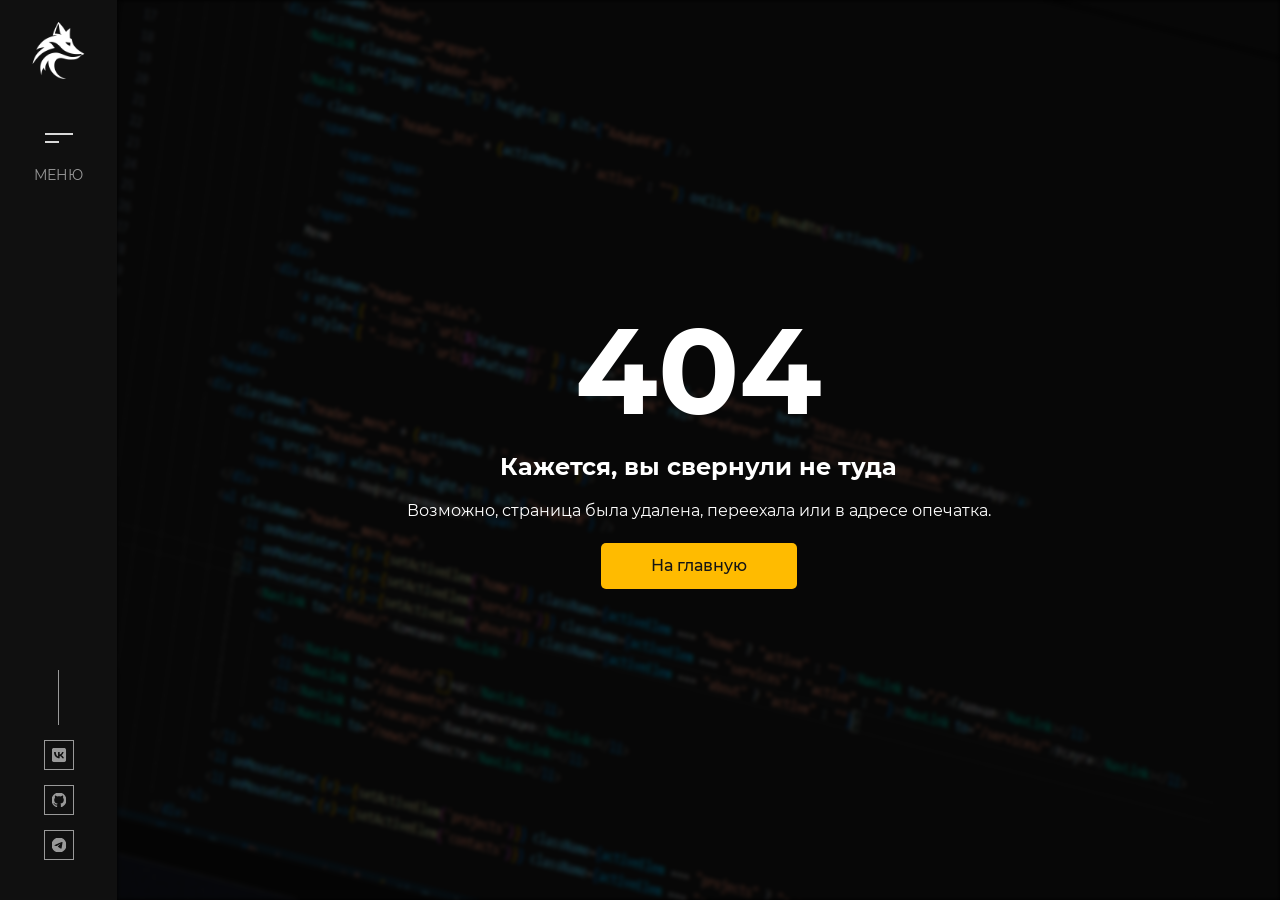
<file: index.html>
<!doctype html><html lang="ru"><head><meta charset="utf-8"/><link rel="icon" href="/favicon.ico"/><meta name="description" content="Web site created using create-react-app"/><title>Vladislav N. - Web developer</title><script defer="defer" src="/static/js/main.bc0b3a6b.js"></script><link href="/static/css/main.cd910637.css" rel="stylesheet"></head><body><noscript>You need to enable JavaScript to run this app.</noscript><div id="root"></div></body></html>
</file>
<file: static/css/main.cd910637.css>
@font-face{font-family:Montserrat;font-style:normal;font-weight:300;src:url(/static/media/Montserrat-Light.d66eb8ddfd61f1ea2f5d.eot);src:local("Montserrat Light"),local("Montserrat-Light"),url(/static/media/Montserrat-Light.d66eb8ddfd61f1ea2f5d.eot?#iefix) format("embedded-opentype"),url(/static/media/Montserrat-Light.be142e6c3747b7b87e60.woff) format("woff"),url(/static/media/Montserrat-Light.c3468d41e1e1edd98ca0.ttf) format("truetype")}@font-face{font-family:Montserrat;font-style:italic;font-weight:500;src:url(/static/media/Montserrat-MediumItalic.add94c6772e9e7af3cb0.eot);src:local("Montserrat Medium Italic"),local("Montserrat-MediumItalic"),url(/static/media/Montserrat-MediumItalic.add94c6772e9e7af3cb0.eot?#iefix) format("embedded-opentype"),url(/static/media/Montserrat-MediumItalic.b3fe2d7f2e9b2a922216.woff) format("woff"),url(/static/media/Montserrat-MediumItalic.509706ef7fbbb3d2b183.ttf) format("truetype")}@font-face{font-family:Montserrat;font-style:normal;font-weight:100;src:url(/static/media/Montserrat-Thin.8067c90c2a63c2ea3f41.eot);src:local("Montserrat Thin"),local("Montserrat-Thin"),url(/static/media/Montserrat-Thin.8067c90c2a63c2ea3f41.eot?#iefix) format("embedded-opentype"),url(/static/media/Montserrat-Thin.446ea183ab98a6fd08d6.woff) format("woff"),url(/static/media/Montserrat-Thin.555f03e263bcbecefef3.ttf) format("truetype")}@font-face{font-family:Montserrat;font-style:italic;font-weight:200;src:url(/static/media/Montserrat-ExtraLightItalic.cfa355eebcedc9925b01.eot);src:local("Montserrat ExtraLight Italic"),local("Montserrat-ExtraLightItalic"),url(/static/media/Montserrat-ExtraLightItalic.cfa355eebcedc9925b01.eot?#iefix) format("embedded-opentype"),url(/static/media/Montserrat-ExtraLightItalic.0ddbc4295139ac47771b.woff) format("woff"),url(/static/media/Montserrat-ExtraLightItalic.5272ddc99cd8d930aaad.ttf) format("truetype")}@font-face{font-family:Montserrat;font-style:italic;font-weight:700;src:url(/static/media/Montserrat-BoldItalic.075cad890360fd095697.eot);src:local("Montserrat Bold Italic"),local("Montserrat-BoldItalic"),url(/static/media/Montserrat-BoldItalic.075cad890360fd095697.eot?#iefix) format("embedded-opentype"),url(/static/media/Montserrat-BoldItalic.e69710e73897b29b794b.woff) format("woff"),url(/static/media/Montserrat-BoldItalic.74b6e0836cd2c063288b.ttf) format("truetype")}@font-face{font-family:Montserrat;font-style:normal;font-weight:600;src:url(/static/media/Montserrat-SemiBold.262fb106797e141d7adf.eot);src:local("Montserrat SemiBold"),local("Montserrat-SemiBold"),url(/static/media/Montserrat-SemiBold.262fb106797e141d7adf.eot?#iefix) format("embedded-opentype"),url(/static/media/Montserrat-SemiBold.197213592de7a2a62e06.woff) format("woff"),url(/static/media/Montserrat-SemiBold.8771894959de6e640354.ttf) format("truetype")}@font-face{font-family:Montserrat;font-style:normal;font-weight:200;src:url(/static/media/Montserrat-ExtraLight.da136e945bbd3e956cd5.eot);src:local("Montserrat ExtraLight"),local("Montserrat-ExtraLight"),url(/static/media/Montserrat-ExtraLight.da136e945bbd3e956cd5.eot?#iefix) format("embedded-opentype"),url(/static/media/Montserrat-ExtraLight.b6e37b33963b08c1df34.woff) format("woff"),url(/static/media/Montserrat-ExtraLight.ddc3ab520b8d90d001a7.ttf) format("truetype")}@font-face{font-family:Montserrat;font-style:italic;font-weight:800;src:url(/static/media/Montserrat-ExtraBoldItalic.b3b3dee5cc72079275ef.eot);src:local("Montserrat ExtraBold Italic"),local("Montserrat-ExtraBoldItalic"),url(/static/media/Montserrat-ExtraBoldItalic.b3b3dee5cc72079275ef.eot?#iefix) format("embedded-opentype"),url(/static/media/Montserrat-ExtraBoldItalic.49ebad33137487f44e60.woff) format("woff"),url(/static/media/Montserrat-ExtraBoldItalic.d19b715d9d17c207ebba.ttf) format("truetype")}@font-face{font-family:Montserrat;font-style:italic;font-weight:400;src:url(/static/media/Montserrat-Italic.66049cd49439811e4a82.eot);src:local("Montserrat Italic"),local("Montserrat-Italic"),url(/static/media/Montserrat-Italic.66049cd49439811e4a82.eot?#iefix) format("embedded-opentype"),url(/static/media/Montserrat-Italic.9d8693d311414ef85708.woff) format("woff"),url(/static/media/Montserrat-Italic.ec9cfd75203f4203b336.ttf) format("truetype")}@font-face{font-family:Montserrat;font-style:normal;font-weight:700;src:url(/static/media/Montserrat-Bold.4b33f3d37c06db49a761.eot);src:local("Montserrat Bold"),local("Montserrat-Bold"),url(/static/media/Montserrat-Bold.4b33f3d37c06db49a761.eot?#iefix) format("embedded-opentype"),url(/static/media/Montserrat-Bold.180ba33d8de7dcfe80a0.woff) format("woff"),url(/static/media/Montserrat-Bold.5885feb264991825e67f.ttf) format("truetype")}@font-face{font-family:Montserrat;font-style:italic;font-weight:300;src:url(/static/media/Montserrat-LightItalic.0e5a40c025a62152cad7.eot);src:local("Montserrat Light Italic"),local("Montserrat-LightItalic"),url(/static/media/Montserrat-LightItalic.0e5a40c025a62152cad7.eot?#iefix) format("embedded-opentype"),url(/static/media/Montserrat-LightItalic.7c9151ed5ecb0a706504.woff) format("woff"),url(/static/media/Montserrat-LightItalic.bd32320e6c569e218521.ttf) format("truetype")}@font-face{font-family:Montserrat;font-style:italic;font-weight:900;src:url(/static/media/Montserrat-BlackItalic.e885010b57eaa0bc6e3e.eot);src:local("Montserrat Black Italic"),local("Montserrat-BlackItalic"),url(/static/media/Montserrat-BlackItalic.e885010b57eaa0bc6e3e.eot?#iefix) format("embedded-opentype"),url(/static/media/Montserrat-BlackItalic.3ff31f431bbc9ea19ddd.woff) format("woff"),url(/static/media/Montserrat-BlackItalic.723da89da4f4081f6607.ttf) format("truetype")}@font-face{font-family:Montserrat;font-style:italic;font-weight:600;src:url(/static/media/Montserrat-SemiBoldItalic.81bf66e6ddbf513e9aef.eot);src:local("Montserrat SemiBold Italic"),local("Montserrat-SemiBoldItalic"),url(/static/media/Montserrat-SemiBoldItalic.81bf66e6ddbf513e9aef.eot?#iefix) format("embedded-opentype"),url(/static/media/Montserrat-SemiBoldItalic.922192555c9d41db1550.woff) format("woff"),url(/static/media/Montserrat-SemiBoldItalic.9ee866093c70d4948b3e.ttf) format("truetype")}@font-face{font-family:Montserrat;font-style:normal;font-weight:400;src:url(/static/media/Montserrat-Regular.3220cdd4dbb981ac0882.eot);src:local("Montserrat Regular"),local("Montserrat-Regular"),url(/static/media/Montserrat-Regular.3220cdd4dbb981ac0882.eot?#iefix) format("embedded-opentype"),url(/static/media/Montserrat-Regular.3db65dc4b858f0fed4fb.woff) format("woff"),url(/static/media/Montserrat-Regular.317b418ed317e258b173.ttf) format("truetype")}@font-face{font-family:Montserrat;font-style:normal;font-weight:500;src:url(/static/media/Montserrat-Medium.418e43db3ef66b97a7ef.eot);src:local("Montserrat Medium"),local("Montserrat-Medium"),url(/static/media/Montserrat-Medium.418e43db3ef66b97a7ef.eot?#iefix) format("embedded-opentype"),url(/static/media/Montserrat-Medium.d42dad28f6470e5162c2.woff) format("woff"),url(/static/media/Montserrat-Medium.693c527aec0de211945e.ttf) format("truetype")}@font-face{font-family:Montserrat;font-style:normal;font-weight:800;src:url(/static/media/Montserrat-ExtraBold.3e1f7a552b24cf969fd4.eot);src:local("Montserrat ExtraBold"),local("Montserrat-ExtraBold"),url(/static/media/Montserrat-ExtraBold.3e1f7a552b24cf969fd4.eot?#iefix) format("embedded-opentype"),url(/static/media/Montserrat-ExtraBold.75ee4192581c503f2484.woff) format("woff"),url(/static/media/Montserrat-ExtraBold.0697040c56e0a596472b.ttf) format("truetype")}@font-face{font-family:Montserrat;font-style:normal;font-weight:900;src:url(/static/media/Montserrat-Black.fe4a1ef2fcacdca962fd.eot);src:local("Montserrat Black"),local("Montserrat-Black"),url(/static/media/Montserrat-Black.fe4a1ef2fcacdca962fd.eot?#iefix) format("embedded-opentype"),url(/static/media/Montserrat-Black.a99d8db918ca0d83907a.woff) format("woff"),url(/static/media/Montserrat-Black.e410a532c50946e1c252.ttf) format("truetype")}@font-face{font-family:Montserrat;font-style:italic;font-weight:100;src:url(/static/media/Montserrat-ThinItalic.372c7bef5be5302aaa43.eot);src:local("Montserrat Thin Italic"),local("Montserrat-ThinItalic"),url(/static/media/Montserrat-ThinItalic.372c7bef5be5302aaa43.eot?#iefix) format("embedded-opentype"),url(/static/media/Montserrat-ThinItalic.f7ab478188a4fca8698c.woff) format("woff"),url(/static/media/Montserrat-ThinItalic.f4e2c987b6ee08d9842d.ttf) format("truetype")}*{box-sizing:border-box;font-family:Montserrat,Arial,sans-serif;font-size:16px;margin:0;outline:none;padding:0;scrollbar-color:#fb0 #101010;scrollbar-color:var(--color-accent) #101010;scrollbar-width:thin}:root{--color-accent:#fb0;--color-accent-rgb:255,187,0;--color-grey:#363636}body{background:#000}#root{display:grid;grid-template-columns:auto 1fr;height:100vh;overflow:hidden;position:relative}@media(max-width:991px){#root{grid-template-columns:1fr;grid-template-rows:auto 1fr}}main{height:100%;overflow:auto;position:relative;z-index:1}.action__btn{background:#fb0;background:var(--color-accent);border-radius:5px;color:#151515;display:block;font-size:16px;font-weight:500;line-height:1em;padding:15px 50px;text-align:center;text-decoration:none;transition:.3s ease-out;width:fit-content}.action__btn:hover{background:#151515;color:#fb0;color:var(--color-accent)}section{margin:100px 0;overflow:hidden}@media(max-width:1199px){section{margin:50px 0}}section.section--white{background:#efefef;border-radius:15px;margin:0 auto;max-width:calc(100% - 48px);padding:100px 0;position:relative}@media(max-width:1199px){section.section--white{padding:50px 0}}section.section--white:has(+.section--white){border-bottom-left-radius:0;border-bottom-right-radius:0}section.section--white+.section--white{border-top-left-radius:0;border-top-right-radius:0;padding-top:0}.container{margin:0 auto;max-width:1440px;width:calc(100% - 96px)}@media(max-width:767px){.container{width:calc(100% - 48px)}}.pagination{align-items:center;display:flex;gap:10px;justify-content:flex-start}.pagination a{aspect-ratio:1/1;background:#121212;border-radius:50%;color:#fff;display:block;font-size:16px;line-height:40px;text-align:center;text-decoration:none;transition:.3s ease;width:40px}.pagination a.active,.pagination a:hover{background:#fb0;background:var(--color-accent);color:#151515}.section--desc li,.section--desc p{font-size:18px;line-height:1.5}.section--desc ul{padding-left:20px}.header{background:#101010;width:117px;z-index:1}@media(max-width:991px){.header{width:100%}}.header__wrapper{align-items:center;box-sizing:border-box;display:flex;flex-direction:column;gap:50px;height:100%;padding:22px 30px 40px}@media(max-width:991px){.header__wrapper{display:grid;flex-direction:row;grid-template-columns:1fr auto 1fr;justify-content:space-between;padding:10px 20px}.header__wrapper:before{content:""}}.header__logo{aspect-ratio:1/1;display:block;width:57px}.header__logo img{object-fit:contain}.header__btn{align-items:center;color:#999;cursor:pointer;display:flex;flex-direction:column;font-size:14px;gap:15px;text-transform:uppercase}@media(max-width:991px){.header__btn{margin-left:auto}}.header__btn>span{display:flex;flex-direction:column;gap:6px;transition:.3s ease;width:28px}.header__btn>span span{background:#d9d9d9;display:block;height:2px;transition:.3s ease;width:100%}.header__btn>span span:nth-child(2){width:50%}.header__btn>span span:nth-child(3){width:0}.header__btn:hover{color:#fff}.header__btn:hover>span span:nth-child(2),.header__btn:hover>span span:nth-child(3){width:100%}.header__btn.active{color:#fff}.header__btn.active>span{transform:rotate(90deg)}.header__btn.active>span span{width:100%}.header__btn.active>span span:first-child{transform:translateY(8px) rotate(45deg)}.header__btn.active>span span:nth-child(2){opacity:0}.header__btn.active>span span:nth-child(3){transform:translateY(-8px) rotate(-45deg)}.header__socials{align-items:center;display:flex;flex-direction:column;gap:15px;margin-top:auto}@media(max-width:991px){.header__socials{display:none}}.header__socials:before{background:#999;content:"";height:55px;width:1px}.header__socials a{aspect-ratio:1/1;border:1px solid #999;box-sizing:border-box;display:block;font-size:0;position:relative;transition:.3s ease;width:30px}.header__socials a:after{aspect-ratio:1/1;background:#999;content:"";display:block;left:50%;-webkit-mask:var(--icon) no-repeat center center/contain;mask:var(--icon) no-repeat center center/contain;position:absolute;top:50%;transform:translate(-50%,-50%);transition:inherit;width:15px}.header__socials a:hover{border-color:#fff}.header__socials a:hover:after{background:#fff}.header__overlay{background:#0000;bottom:0;left:117px;overflow:hidden;pointer-events:none;position:absolute;right:0;top:0;transition:background .3s ease;z-index:999}@media(max-width:991px){.header__overlay{left:0;top:81px}}.header__overlay.active{-webkit-backdrop-filter:blur(3px);backdrop-filter:blur(3px);background:#000000bf;pointer-events:auto}.header__overlay.active .header__menu{transform:translateX(0)}.header__menu{align-items:flex-start;background:#1a1a1a;bottom:0;box-sizing:border-box;flex-direction:column;gap:40px;left:0;padding:75px 40px 40px;position:absolute;top:0;transform:translateX(-100%);width:385px}.header__menu,.header__menu a{display:flex;transition:.3s ease}.header__menu a{align-items:center;color:#fff;font-size:24px;position:relative;text-decoration:none;text-transform:uppercase}.header__menu a:before{background:var(--color-accent);content:"";height:2px;margin-right:10px;transition:inherit;width:0}.header__menu a.active{color:var(--color-accent)}.header__menu a.active:before{content:"";width:40px}.loader{background:#1a1a1a;bottom:0;display:block;height:100%;left:117px;opacity:0;pointer-events:none;position:absolute;right:0;top:0;transition:.3s ease;z-index:999}@media(max-width:991px){.loader{left:0;top:81px}}.loader.show{opacity:1}.loader:after{animation:loaderAnim .4s linear infinite;aspect-ratio:1/1;background:var(--color-accent);content:"";display:block;left:50%;-webkit-mask:url(/static/media/loader.53854037add166b94f5c.png) no-repeat center center/contain;mask:url(/static/media/loader.53854037add166b94f5c.png) no-repeat center center/contain;position:absolute;top:50%;transform:translate(-50%,-50%);width:50px}@keyframes loaderAnim{0%{transform:translate(-50%,-50%) rotate(0deg);@media(max-width:991px){.loader:after{transform:translate(-50%,-50%) translateY(-30px) rotate(0deg)}}}to{transform:translate(-50%,-50%) rotate(1turn);@media(max-width:991px){.loader:after{transform:translate(-50%,-50%) translateY(-30px) rotate(1turn)}}}}.section__top{align-items:center;display:flex;gap:24px;justify-content:space-between;margin-bottom:24px;position:relative}.section__top:before{background:#000;content:"";height:100%;left:0;-webkit-mask:url(/static/media/sectionTop__dots.2fbbee022c3a8d8a8226.svg) no-repeat center left/200px auto;mask:url(/static/media/sectionTop__dots.2fbbee022c3a8d8a8226.svg) no-repeat center left/200px auto;position:absolute;top:0;width:200px}.section__top_title{padding:24px 0 24px 30px;position:relative;z-index:1}.section__top_title p{color:var(--color-grey);font-size:24px}@media(max-width:1199px){.section__top_title p{font-size:18px}}.section__top_title h2{color:var(--color-grey);font-size:36px;font-weight:700}@media(max-width:1199px){.section__top_title h2{font-size:24px}}.section__top .action__btn{position:relative;z-index:1}@media(max-width:767px){.section__top .action__btn{display:none}}section:not(.section--white) .section__top:before{background:#fff}section:not(.section--white) .section__top_title h2,section:not(.section--white) .section__top_title p{color:#fff}:root{--swiper-theme-color:#007aff}:host{display:block;margin-left:auto;margin-right:auto;position:relative;z-index:1}.swiper{display:block;list-style:none;margin-left:auto;margin-right:auto;overflow:hidden;padding:0;position:relative;z-index:1}.swiper-vertical>.swiper-wrapper{flex-direction:column}.swiper-wrapper{box-sizing:initial;display:flex;height:100%;position:relative;transition-property:transform;transition-timing-function:ease;transition-timing-function:var(--swiper-wrapper-transition-timing-function,initial);width:100%;z-index:1}.swiper-android .swiper-slide,.swiper-ios .swiper-slide,.swiper-wrapper{transform:translateZ(0)}.swiper-horizontal{touch-action:pan-y}.swiper-vertical{touch-action:pan-x}.swiper-slide{display:block;flex-shrink:0;height:100%;position:relative;transition-property:transform;width:100%}.swiper-slide-invisible-blank{visibility:hidden}.swiper-autoheight,.swiper-autoheight .swiper-slide{height:auto}.swiper-autoheight .swiper-wrapper{align-items:flex-start;transition-property:transform,height}.swiper-backface-hidden .swiper-slide{backface-visibility:hidden;transform:translateZ(0)}.swiper-3d.swiper-css-mode .swiper-wrapper{perspective:1200px}.swiper-3d .swiper-wrapper{transform-style:preserve-3d}.swiper-3d{perspective:1200px;.swiper-cube-shadow,.swiper-slide{transform-style:preserve-3d}}.swiper-css-mode{>.swiper-wrapper{-ms-overflow-style:none;overflow:auto;scrollbar-width:none;&::-webkit-scrollbar{display:none}}>.swiper-wrapper>.swiper-slide{scroll-snap-align:start start}&.swiper-horizontal{>.swiper-wrapper{scroll-snap-type:x mandatory}>.swiper-wrapper>.swiper-slide:first-child{margin-inline-start:var(--swiper-slides-offset-before);scroll-margin-inline-start:var(--swiper-slides-offset-before)}>.swiper-wrapper>.swiper-slide:last-child{margin-inline-end:var(--swiper-slides-offset-after)}}&.swiper-vertical{>.swiper-wrapper{scroll-snap-type:y mandatory}>.swiper-wrapper>.swiper-slide:first-child{margin-block-start:var(--swiper-slides-offset-before);scroll-margin-block-start:var(--swiper-slides-offset-before)}>.swiper-wrapper>.swiper-slide:last-child{margin-block-end:var(--swiper-slides-offset-after)}}&.swiper-free-mode{>.swiper-wrapper{scroll-snap-type:none}>.swiper-wrapper>.swiper-slide{scroll-snap-align:none}}&.swiper-centered{>.swiper-wrapper:before{content:"";flex-shrink:0;order:9999}>.swiper-wrapper>.swiper-slide{scroll-snap-align:center center;scroll-snap-stop:always}}&.swiper-centered.swiper-horizontal{>.swiper-wrapper>.swiper-slide:first-child{margin-inline-start:var(--swiper-centered-offset-before)}>.swiper-wrapper:before{height:100%;min-height:1px;width:var(--swiper-centered-offset-after)}}&.swiper-centered.swiper-vertical{>.swiper-wrapper>.swiper-slide:first-child{margin-block-start:var(--swiper-centered-offset-before)}>.swiper-wrapper:before{height:var(--swiper-centered-offset-after);min-width:1px;width:100%}}}.swiper-3d{.swiper-slide-shadow,.swiper-slide-shadow-bottom,.swiper-slide-shadow-left,.swiper-slide-shadow-right,.swiper-slide-shadow-top{height:100%;left:0;pointer-events:none;position:absolute;top:0;width:100%;z-index:10}.swiper-slide-shadow{background:#00000026}.swiper-slide-shadow-left{background-image:linear-gradient(270deg,#00000080,#0000)}.swiper-slide-shadow-right{background-image:linear-gradient(90deg,#00000080,#0000)}.swiper-slide-shadow-top{background-image:linear-gradient(0deg,#00000080,#0000)}.swiper-slide-shadow-bottom{background-image:linear-gradient(180deg,#00000080,#0000)}}.swiper-lazy-preloader{border:4px solid #007aff;border:4px solid var(--swiper-preloader-color,var(--swiper-theme-color));border-radius:50%;border-top:4px solid #0000;box-sizing:border-box;height:42px;left:50%;margin-left:-21px;margin-top:-21px;position:absolute;top:50%;transform-origin:50%;width:42px;z-index:10}.swiper-watch-progress .swiper-slide-visible,.swiper:not(.swiper-watch-progress){.swiper-lazy-preloader{animation:swiper-preloader-spin 1s linear infinite}}.swiper-lazy-preloader-white{--swiper-preloader-color:#fff}.swiper-lazy-preloader-black{--swiper-preloader-color:#000}@keyframes swiper-preloader-spin{0%{transform:rotate(0deg)}to{transform:rotate(1turn)}}:root{--swiper-navigation-size:44px}.swiper-button-next,.swiper-button-prev{align-items:center;color:var(--swiper-theme-color);color:var(--swiper-navigation-color,var(--swiper-theme-color));cursor:pointer;display:flex;height:44px;height:var(--swiper-navigation-size);justify-content:center;position:absolute;width:44px;width:var(--swiper-navigation-size);z-index:10;&.swiper-button-disabled{cursor:auto;opacity:.35;pointer-events:none}&.swiper-button-hidden{cursor:auto;opacity:0;pointer-events:none}.swiper-navigation-disabled &{display:none!important}::slotted(svg),svg{fill:currentColor;height:100%;object-fit:contain;pointer-events:none;transform-origin:center;width:100%}}.swiper-button-lock{display:none}.swiper-button-next,.swiper-button-prev{margin-top:-22px;margin-top:calc(0px - var(--swiper-navigation-size)/2);top:50%;top:var(--swiper-navigation-top-offset,50%)}.swiper-button-prev{left:4px;left:var(--swiper-navigation-sides-offset,4px);right:auto;.swiper-navigation-icon,::slotted(.swiper-navigation-icon){transform:rotate(180deg)}}.swiper-button-next{left:auto;right:4px;right:var(--swiper-navigation-sides-offset,4px)}.swiper-horizontal{.swiper-button-next,.swiper-button-prev,~.swiper-button-next,~.swiper-button-prev{margin-left:0;margin-top:-22px;margin-top:calc(0px - var(--swiper-navigation-size)/2);top:50%;top:var(--swiper-navigation-top-offset,50%)}&.swiper-rtl .swiper-button-next,&.swiper-rtl~.swiper-button-next,&~.swiper-button-prev,.swiper-button-prev{left:4px;left:var(--swiper-navigation-sides-offset,4px);right:auto}&.swiper-rtl .swiper-button-prev,&.swiper-rtl~.swiper-button-prev,&~.swiper-button-next,.swiper-button-next{left:auto;right:4px;right:var(--swiper-navigation-sides-offset,4px)}&.swiper-rtl .swiper-button-next,&.swiper-rtl~.swiper-button-next,&~.swiper-button-prev,.swiper-button-prev{.swiper-navigation-icon,::slotted(.swiper-navigation-icon){transform:rotate(180deg)}}&.swiper-rtl .swiper-button-prev,&.swiper-rtl~.swiper-button-prev{.swiper-navigation-icon,::slotted(.swiper-navigation-icon){transform:rotate(0deg)}}}.swiper-vertical{.swiper-button-next,.swiper-button-prev,~.swiper-button-next,~.swiper-button-prev{left:50%;left:var(--swiper-navigation-top-offset,50%);margin-left:-22px;margin-left:calc(0px - var(--swiper-navigation-size)/2);margin-top:0;right:auto}.swiper-button-prev,~.swiper-button-prev{bottom:auto;top:4px;top:var(--swiper-navigation-sides-offset,4px);.swiper-navigation-icon,::slotted(.swiper-navigation-icon){transform:rotate(-90deg)}}.swiper-button-next,~.swiper-button-next{bottom:4px;bottom:var(--swiper-navigation-sides-offset,4px);top:auto;.swiper-navigation-icon,::slotted(.swiper-navigation-icon){transform:rotate(90deg)}}}.slider--cases__slider{position:relative}.slider--cases__slider_arrow{aspect-ratio:1/1;background:#414141b5;border:none;border-radius:50%;display:block;position:absolute;top:50%;transition:.3s ease;width:45px;z-index:2}.slider--cases__slider_arrow:not(.swiper-button-disabled){cursor:pointer}.slider--cases__slider_arrow.swiper-button-disabled{opacity:0}.slider--cases__slider_arrow:after{aspect-ratio:6/12;background:#fff;content:"";left:50%;-webkit-mask:url('data:image/svg+xml;utf8,<svg width="7" height="12" viewBox="0 0 7 12" fill="none" xmlns="http://www.w3.org/2000/svg"><path fill-rule="evenodd" clip-rule="evenodd" d="M0.251051 11.7489C0.585786 12.0837 1.1285 12.0837 1.46323 11.7489L6.60609 6.60609C6.94083 6.27136 6.94083 5.72864 6.60609 5.39391L1.46323 0.251051C1.1285 -0.0836849 0.585786 -0.0836849 0.251051 0.251051C-0.0836838 0.585785 -0.0836838 1.1285 0.251051 1.46323L4.78782 6L0.251051 10.5368C-0.0836838 10.8715 -0.0836838 11.4142 0.251051 11.7489Z" fill="white"/></svg>') no-repeat center center/contain;mask:url('data:image/svg+xml;utf8,<svg width="7" height="12" viewBox="0 0 7 12" fill="none" xmlns="http://www.w3.org/2000/svg"><path fill-rule="evenodd" clip-rule="evenodd" d="M0.251051 11.7489C0.585786 12.0837 1.1285 12.0837 1.46323 11.7489L6.60609 6.60609C6.94083 6.27136 6.94083 5.72864 6.60609 5.39391L1.46323 0.251051C1.1285 -0.0836849 0.585786 -0.0836849 0.251051 0.251051C-0.0836838 0.585785 -0.0836838 1.1285 0.251051 1.46323L4.78782 6L0.251051 10.5368C-0.0836838 10.8715 -0.0836838 11.4142 0.251051 11.7489Z" fill="white"/></svg>') no-repeat center center/contain;position:absolute;top:50%;transform:translate(-50%,-50%);width:6px}.slider--cases__slider_arrow.prev{left:0;transform:translate(-50%,-50%) scaleX(-1)}.slider--cases__slider_arrow.next{right:0;transform:translate(50%,-50%)}.article--case__thumb{border-radius:10px;overflow:hidden;position:relative}.article--case__thumb img{aspect-ratio:460/230;display:block;height:auto;object-fit:cover;object-position:center top;position:relative;width:100%;z-index:1}.article--case__thumb img[src*=placeholder]{object-position:center}.article--case__thumb:after{background:linear-gradient(to top,var(--color-accent),#0000 50%);content:"";inset:0;opacity:.21;position:absolute;z-index:2}.article--case__data{grid-gap:20px;display:grid;gap:20px;padding:20px 0}.article--case a,.article--case__name,.article--case__type{color:#fff}.article--case__type{font-size:18px;line-height:1em}.article--case__name{font-size:24px;font-weight:700;line-height:1em}.article--case a{grid-gap:5px;align-items:center;display:grid;gap:5px;grid-template-columns:1fr auto;text-decoration:none;transition:.3s ease;width:fit-content}.article--case a:after{aspect-ratio:46/8;background:#fff;content:"";-webkit-mask:url('data:image/svg+xml;utf8,<svg width="46" height="8" viewBox="0 0 46 8" fill="none" xmlns="http://www.w3.org/2000/svg"><path d="M45.3536 4.03544C45.5488 3.84018 45.5488 3.52359 45.3536 3.32833L42.1716 0.146351C41.9763 -0.0489113 41.6597 -0.0489113 41.4645 0.146351C41.2692 0.341613 41.2692 0.658195 41.4645 0.853458L44.2929 3.68188L41.4645 6.51031C41.2692 6.70557 41.2692 7.02216 41.4645 7.21742C41.6597 7.41268 41.9763 7.41268 42.1716 7.21742L45.3536 4.03544ZM0 3.68188V4.18188H45V3.68188V3.18188H0V3.68188Z" fill="white"/></svg>') no-repeat center center/contain;mask:url('data:image/svg+xml;utf8,<svg width="46" height="8" viewBox="0 0 46 8" fill="none" xmlns="http://www.w3.org/2000/svg"><path d="M45.3536 4.03544C45.5488 3.84018 45.5488 3.52359 45.3536 3.32833L42.1716 0.146351C41.9763 -0.0489113 41.6597 -0.0489113 41.4645 0.146351C41.2692 0.341613 41.2692 0.658195 41.4645 0.853458L44.2929 3.68188L41.4645 6.51031C41.2692 6.70557 41.2692 7.02216 41.4645 7.21742C41.6597 7.41268 41.9763 7.41268 42.1716 7.21742L45.3536 4.03544ZM0 3.68188V4.18188H45V3.68188V3.18188H0V3.68188Z" fill="white"/></svg>') no-repeat center center/contain;transition:inherit;width:46px}.article--case a:hover{color:var(--color-accent)}.article--case a:hover:after{background:var(--color-accent)}.article--case.skeleton .article--case__name,.article--case.skeleton .article--case__thumb,.article--case.skeleton .article--case__type,.article--case.skeleton span{animation:articleSkeleton 3s linear infinite;background:linear-gradient(90deg,#eee,#3d3d3d,#eee);background-size:200%;border-radius:10px;display:block;opacity:.3}@keyframes articleSkeleton{0%{background-position:0}to{background-position:200%}}.article--case.skeleton span{color:#0000;width:150px}.article--case.skeleton .article--case__thumb{aspect-ratio:460/230}.article--case.skeleton .article--case__thumb:after{content:normal}.home--poster{align-items:center;display:flex;justify-content:center;margin:0;overflow:hidden;padding:75px 0;position:relative}.home--poster__image{inset:0;position:absolute;z-index:0}.home--poster__image img{filter:blur(2px);height:100%;object-fit:cover;opacity:.29;width:100%}.home--poster__image:after{background:linear-gradient(0deg,#000,#0000);bottom:0;content:"";height:150px;left:0;position:absolute;right:0}.home--poster__data{align-items:center;box-sizing:border-box;display:flex;flex-direction:column;gap:24px;padding:0 40px;position:relative;z-index:1}.home--poster__data h1{color:#fff;font-size:48px;font-weight:700;text-transform:uppercase}.home--poster__data img{object-fit:contain}@media(max-width:580px){.home--poster__data img{aspect-ratio:1/1;height:auto;object-fit:contain;width:120px}}.home--poster__data p{color:#fff;font-size:20px;line-height:1.5em;margin:0 auto;max-width:600px;text-align:center}.home--poster__btns{align-items:center;display:flex;flex-direction:column;gap:70px;margin-top:50px}.home--poster__btns:after{animation:posterAnim 1s ease-in-out infinite;aspect-ratio:38/22;background:#fff;content:"";display:block;-webkit-mask:url('data:image/svg+xml;utf8,<svg width="38" height="22" viewBox="0 0 38 22" fill="none" xmlns="http://www.w3.org/2000/svg"><path fill-rule="evenodd" clip-rule="evenodd" d="M0.793253 0.793252C-0.264418 1.85092 -0.264418 3.56574 0.793253 4.62341L17.0433 20.8734C18.1009 21.9311 19.8157 21.9311 20.8734 20.8734L37.1234 4.62341C38.1811 3.56574 38.1811 1.85092 37.1234 0.793252C36.0657 -0.264418 34.3509 -0.264418 33.2933 0.793252L18.9583 15.1282L4.62341 0.793252C3.56574 -0.264418 1.85092 -0.264418 0.793253 0.793252Z" fill="white"/></svg>') no-repeat center center/contain;mask:url('data:image/svg+xml;utf8,<svg width="38" height="22" viewBox="0 0 38 22" fill="none" xmlns="http://www.w3.org/2000/svg"><path fill-rule="evenodd" clip-rule="evenodd" d="M0.793253 0.793252C-0.264418 1.85092 -0.264418 3.56574 0.793253 4.62341L17.0433 20.8734C18.1009 21.9311 19.8157 21.9311 20.8734 20.8734L37.1234 4.62341C38.1811 3.56574 38.1811 1.85092 37.1234 0.793252C36.0657 -0.264418 34.3509 -0.264418 33.2933 0.793252L18.9583 15.1282L4.62341 0.793252C3.56574 -0.264418 1.85092 -0.264418 0.793253 0.793252Z" fill="white"/></svg>') no-repeat center center/contain;position:relative;width:38px}@keyframes posterAnim{0%{transform:translateY(0)}50%{transform:translateY(25px)}to{transform:translateY(0)}}.stats__grid{grid-gap:24px;display:grid;gap:24px;grid-template-columns:repeat(4,1fr)}@media(max-width:1199px){.stats__grid{grid-template-columns:repeat(2,1fr)}}@media(max-width:767px){.stats__grid{grid-template-columns:1fr}}.stats__item{background:#fcfcfc;border-radius:10px;box-shadow:0 9px 16px 0 #0000002e;padding:39px 15px;text-align:center}.stats__item h3{color:var(--color-grey);font-size:64px;font-weight:700;line-height:1em;margin-bottom:9px}@media(max-width:1440px){.stats__item h3{font-size:50px}}.stats__item h3 span{display:block;font-size:32px;font-weight:700;line-height:1em}@media(max-width:1440px){.stats__item h3 span{font-size:24px}}.stats__item p{color:var(--color-grey);font-size:20px;line-height:1em}@media(max-width:1440px){.stats__item p{font-size:16px}}.about--me__grid{grid-gap:40px;align-items:center;display:grid;gap:40px;grid-template-columns:repeat(2,1fr)}@media(max-width:1199px){.about--me__grid{align-items:flex-start;display:flex;flex-direction:column-reverse;gap:24px}}.about--me__left{grid-gap:20px;display:grid;gap:20px}.about--me__left p{font-size:20px;line-height:1.2em}@media(max-width:1440px){.about--me__left p{font-size:16px}}.about--me__left p.about--me__welcome{color:var(--color-grey);font-size:24px;font-weight:700}@media(max-width:1440px){.about--me__left p.about--me__welcome{font-size:20px}}.about--me__adventages{grid-gap:24px;display:grid;gap:24px;grid-template-columns:repeat(2,1fr)}@media(max-width:1440px){.about--me__adventages{grid-template-columns:1fr}}.about--me__adventage{grid-gap:5px 10px;align-items:flex-start;display:grid;gap:5px 10px;grid-template-columns:auto 1fr}.about--me__adventage:before{aspect-ratio:1/1;background:var(--color-accent);content:"";gap:10px;-webkit-mask:url('data:image/svg+xml;utf8,<svg width="28" height="28" viewBox="0 0 28 28" fill="none" xmlns="http://www.w3.org/2000/svg"><path fill-rule="evenodd" clip-rule="evenodd" d="M18.2735 4.40238C16.2053 3.48083 13.8946 3.25253 11.686 3.75153C9.47745 4.25053 7.48934 5.45009 6.01822 7.17131C4.54709 8.89252 3.67176 11.0432 3.52278 13.3025C3.3738 15.5618 3.95915 17.8088 5.19153 19.7083C6.42391 21.6078 8.23729 23.058 10.3612 23.8427C12.4851 24.6274 14.8058 24.7045 16.9771 24.0625C19.1485 23.4205 21.0541 22.0938 22.4098 20.2803C23.7655 18.4668 24.4987 16.2636 24.5 13.9994V12.9267C24.5 12.2824 25.0224 11.76 25.6667 11.76C26.311 11.76 26.8334 12.2824 26.8334 12.9267V14C26.8318 16.7675 25.9357 19.4609 24.2787 21.6774C22.6217 23.8939 20.2926 25.5154 17.6387 26.3001C14.9849 27.0847 12.1485 26.9905 9.55259 26.0314C6.95668 25.0724 4.74033 23.2999 3.23409 20.9783C1.72785 18.6567 1.01242 15.9104 1.19451 13.149C1.37659 10.3876 2.44644 7.759 4.24448 5.65529C6.04252 3.55158 8.47243 2.08545 11.1718 1.47557C13.8712 0.86568 16.6954 1.14471 19.2232 2.27105C19.8117 2.53329 20.0763 3.223 19.814 3.81155C19.5518 4.4001 18.8621 4.66462 18.2735 4.40238Z" fill="%23FFBB00"/><path fill-rule="evenodd" clip-rule="evenodd" d="M26.4912 3.8413C26.947 4.29668 26.9474 5.03537 26.492 5.49121L14.8253 17.1695C14.6066 17.3885 14.3098 17.5116 14.0003 17.5117C13.6908 17.5117 13.3939 17.3888 13.175 17.17L9.67502 13.67C9.21941 13.2143 9.21941 12.4757 9.67502 12.02C10.1306 11.5644 10.8693 11.5644 11.3249 12.02L13.9996 14.6947L24.8413 3.84212C25.2967 3.38628 26.0354 3.38591 26.4912 3.8413Z" fill="%23FFBB00"/></svg>') no-repeat center center/contain;mask:url('data:image/svg+xml;utf8,<svg width="28" height="28" viewBox="0 0 28 28" fill="none" xmlns="http://www.w3.org/2000/svg"><path fill-rule="evenodd" clip-rule="evenodd" d="M18.2735 4.40238C16.2053 3.48083 13.8946 3.25253 11.686 3.75153C9.47745 4.25053 7.48934 5.45009 6.01822 7.17131C4.54709 8.89252 3.67176 11.0432 3.52278 13.3025C3.3738 15.5618 3.95915 17.8088 5.19153 19.7083C6.42391 21.6078 8.23729 23.058 10.3612 23.8427C12.4851 24.6274 14.8058 24.7045 16.9771 24.0625C19.1485 23.4205 21.0541 22.0938 22.4098 20.2803C23.7655 18.4668 24.4987 16.2636 24.5 13.9994V12.9267C24.5 12.2824 25.0224 11.76 25.6667 11.76C26.311 11.76 26.8334 12.2824 26.8334 12.9267V14C26.8318 16.7675 25.9357 19.4609 24.2787 21.6774C22.6217 23.8939 20.2926 25.5154 17.6387 26.3001C14.9849 27.0847 12.1485 26.9905 9.55259 26.0314C6.95668 25.0724 4.74033 23.2999 3.23409 20.9783C1.72785 18.6567 1.01242 15.9104 1.19451 13.149C1.37659 10.3876 2.44644 7.759 4.24448 5.65529C6.04252 3.55158 8.47243 2.08545 11.1718 1.47557C13.8712 0.86568 16.6954 1.14471 19.2232 2.27105C19.8117 2.53329 20.0763 3.223 19.814 3.81155C19.5518 4.4001 18.8621 4.66462 18.2735 4.40238Z" fill="%23FFBB00"/><path fill-rule="evenodd" clip-rule="evenodd" d="M26.4912 3.8413C26.947 4.29668 26.9474 5.03537 26.492 5.49121L14.8253 17.1695C14.6066 17.3885 14.3098 17.5116 14.0003 17.5117C13.6908 17.5117 13.3939 17.3888 13.175 17.17L9.67502 13.67C9.21941 13.2143 9.21941 12.4757 9.67502 12.02C10.1306 11.5644 10.8693 11.5644 11.3249 12.02L13.9996 14.6947L24.8413 3.84212C25.2967 3.38628 26.0354 3.38591 26.4912 3.8413Z" fill="%23FFBB00"/></svg>') no-repeat center center/contain;position:relative;width:28px}.about--me__adventage_data{grid-gap:5px;display:grid;gap:5px}.about--me__adventage_data p{color:var(--color-grey);font-size:18px;font-weight:700;line-height:1.5em}.about--me__adventage_data span{color:var(--color-grey);display:block;font-size:16px;line-height:1.5em}.about--me__btns{align-items:center;display:flex;gap:24px;justify-content:flex-start}@media(max-width:767px){.about--me__btns{flex-direction:column;gap:20px}.about--me__btns .action__btn{text-align:center;width:100%}}.about--me__photo{position:relative;width:fit-content}.about--me__photo img{aspect-ratio:417/598;border-radius:10px;height:auto;max-width:417px;object-fit:cover;position:relative;width:100%;z-index:2}.about--me__photo:after,.about--me__photo:before{border-radius:10px;content:"";position:absolute;right:0}.about--me__photo:before{aspect-ratio:122/92;background:var(--color-grey);top:85px;transform:translate(100px);width:122px}@media(max-width:1440px){.about--me__photo:before{display:none}}.about--me__photo:after{background:var(--color-accent);height:95%;top:50%;transform:translate(40px,-50%);width:103px}@media(max-width:767px){.about--me__photo:after{display:none}}.stages--dev__grid{grid-gap:20px;display:grid;gap:20px;grid-template-columns:repeat(3,1fr)}@media(max-width:1199px){.stages--dev__grid{grid-template-columns:repeat(2,1fr)}}@media(max-width:767px){.stages--dev__grid{grid-template-columns:1fr}}.stages--dev__item{align-items:flex-start;border:2px solid #272727;display:flex;flex-direction:column;gap:24px;padding:24px;position:relative}.stages--dev__item span{color:var(--color-accent);display:block;font-size:96px;font-weight:700;line-height:1.2em;opacity:.14;position:absolute;right:20px;top:-6px;z-index:0}.stages--dev__item h3,.stages--dev__item p{color:#fff;position:relative;z-index:1}.stages--dev__item h3{font-size:24px;font-weight:700}.stages--dev__item p{font-size:14px;line-height:1.5em}@media(max-width:767px){.stages--dev__item .action__btn{width:100%}}.faq__list{grid-gap:24px;display:grid;gap:24px}.faq__item{grid-gap:0;background:#fff;border-radius:10px;box-shadow:0 6px 11px 0 #00000024;display:grid;gap:0;padding:24px;transition:.3s ease}@media(max-width:1199px){.faq__item{padding:20px}}.faq__item h3{grid-gap:10px;align-items:center;color:var(--color-grey);cursor:pointer;display:grid;font-size:18px;font-weight:700;gap:10px;grid-template-columns:1fr auto;position:relative}.faq__item h3:after{aspect-ratio:1/1;background-color:var(--color-accent);background-image:url('data:image/svg+xml;utf8,<svg width="12" height="12" viewBox="0 0 12 12" fill="none" xmlns="http://www.w3.org/2000/svg"><rect y="7" width="2" height="12" transform="rotate%28-90 0 7%29" fill="white"/><rect x="5" width="2" height="12" fill="white"/></svg>');background-position:50%;background-repeat:no-repeat;border-radius:50%;content:"";display:block;position:relative;transition:.3s ease;width:32px}.faq__item.show h3:after{transform:rotate(-45deg)}.faq__item_text--wrapper{border-top:2px solid #0000;display:grid;grid-template-rows:0fr;transition:.3s ease}.faq__item.show .faq__item_text--wrapper{border-top:2px solid #eee;grid-template-rows:1fr;margin-top:24px;padding-top:24px}@media(max-width:1199px){.faq__item.show .faq__item_text--wrapper{margin-top:20px;padding-top:20px}}.faq__item_text{height:100%;overflow:hidden}.faq__item_text p{color:#272727;font-size:14px;font-weight:500}.cta--block__grid{grid-gap:24px;align-items:flex-start;display:grid;gap:24px;grid-template-columns:repeat(2,1fr)}.cta--block__grid .section__top{margin-bottom:0}@media(max-width:1199px){.cta--block__grid{grid-template-columns:1fr}}.cta--block__img{display:block}.cta--block__img img{aspect-ratio:708/432;border-radius:10px;display:block;height:auto;object-fit:cover;width:100%}@media(max-width:1199px){.cta--block__img img{max-width:500px}}.cta--block__info{grid-gap:24px;display:grid;gap:24px}.cta--block__info>p{color:var(--color-grey);font-size:18px;line-height:1.5em}@media(max-width:1440px){.cta--block__info>p{font-size:16px}}.not--found{height:100%;margin:0;position:relative}.not--found__img{inset:0;position:absolute;z-index:0}.not--found__img img{display:block;filter:blur(2px);height:100%;opacity:.29;width:100%}.not--found__data{align-items:center;display:flex;flex-direction:column;gap:24px;height:100vh;justify-content:center;position:relative;z-index:1}.not--found__data h1,.not--found__data p,.not--found__data span{color:#fff;line-height:1em}.not--found__data h1{font-size:120px}.not--found__data p{font-size:24px;font-weight:700}.beadcrumbs{background:#080808;margin:0;padding:0 24px;position:sticky;top:0;z-index:10}@media(max-width:991px){.beadcrumbs{display:none}}.beadcrumbs ul{align-items:center;background:#0b0b0b;border-left:1px solid #353535;border-right:1px solid #353535;display:flex;list-style:none;padding:20px 30px;width:fit-content}.beadcrumbs ul a{color:#353535;text-decoration:none;transition:.3s ease}.beadcrumbs ul a:hover{color:var(--color-accent)}.beadcrumbs ul li:not(:last-child):after{color:#353535;content:"»";display:inline-block;margin:0 10px}.beadcrumbs ul li:last-child a{color:#919191}.beadcrumbs ul li:last-child a:hover{color:var(--color-accent)}.page--poster{margin:0;padding:100px 0;position:relative}.page--poster__img{background:#121212;inset:0;position:absolute;z-index:0}.page--poster__img img{filter:blur(2px);height:100%;object-fit:cover;opacity:.29;width:100%}.page--poster__img:after{background:linear-gradient(0deg,#000,#0000);bottom:-1px;content:"";height:150px;left:0;position:absolute;right:0}.page--poster__data{align-items:center;display:flex;flex-direction:column;gap:24px;justify-content:center;position:relative;z-index:1}.page--poster__data h1,.page--poster__data p{color:#fff}.page--poster__data h1{font-size:48px;font-weight:700;line-height:1em;text-align:center}.page--poster__data p{font-size:20px;line-height:1.5em;max-width:600px;text-align:center}.page--poster__btns{align-items:center;display:flex;gap:10px;justify-content:center;margin-top:50px}.page--poster__btns a[style*="--icon"]{aspect-ratio:1/1;background:var(--color-accent);border-radius:5px;font-size:0;line-height:46px;position:relative;transition:.3s ease;width:46px}.page--poster__btns a[style*="--icon"]:after{aspect-ratio:1/1;background:#151515;content:"";left:50%;-webkit-mask:var(--icon) no-repeat center center/contain;mask:var(--icon) no-repeat center center/contain;position:absolute;top:50%;transform:translate(-50%,-50%);transition:inherit;width:50%}.page--poster__btns a[style*="--icon"]:hover{background:#151515}.page--poster__btns a[style*="--icon"]:hover:after{background:var(--color-accent)}.archive--cases__wrapper{grid-gap:24px;display:grid;gap:24px}.archive--cases__filter{align-items:center;display:flex;flex-wrap:wrap;gap:10px 0;list-style:none;white-space:nowrap}@media(max-width:767px){.archive--cases__filter{padding-bottom:10px}}.archive--cases__filter a{color:var(--color-grey);text-decoration:none;transition:.3s ease}.archive--cases__filter a.active,.archive--cases__filter a:hover{color:var(--color-accent)}.archive--cases__filter li:not(:last-child):after{color:var(--color-grey);content:"●";margin:0 10px}.archive--cases__grid{grid-gap:40px 24px;display:grid;gap:40px 24px;grid-template-columns:repeat(3,1fr)}@media(max-width:1199px){.archive--cases__grid{grid-template-columns:repeat(2,1fr)}}@media(max-width:767px){.archive--cases__grid{grid-template-columns:1fr}}.archive--cases__grid>p{color:#fff;grid-column:1/-1}:root{--f-button-width:40px;--f-button-height:40px;--f-button-border:0;--f-button-border-radius:0;--f-button-color:#374151;--f-button-bg:#f8f8f8;--f-button-shadow:none;--f-button-transition:all .15s ease;--f-button-transform:none;--f-button-outline-width:1px;--f-button-outline-color:#000000b3;--f-button-svg-width:20px;--f-button-svg-height:20px;--f-button-svg-stroke-width:1.5;--f-button-svg-fill:none;--f-button-svg-filter:none;--f-button-svg-opacity:1;--f-button-svg-disabled-opacity:.5;--f-button-svg-transition:opacity .15s ease;--f-button-svg-transform:none}.f-button{align-items:center;-webkit-backdrop-filter:var(--f-button-backdrop-filter);backdrop-filter:var(--f-button-backdrop-filter);background:#f8f8f8;background:var(--f-button-bg);border:0;border:var(--f-button-border);border-radius:0;border-radius:var(--f-button-border-radius);box-shadow:none;box-shadow:var(--f-button-shadow);box-sizing:initial;color:#374151;color:var(--f-button-color);cursor:pointer;display:flex;height:40px;height:var(--f-button-height);justify-content:center;margin:0;overflow:hidden;padding:0;pointer-events:all;position:relative;transform:none;transform:var(--f-button-transform);transition:all .15s ease;transition:var(--f-button-transition);width:40px;width:var(--f-button-width)}@media(hover:hover){.f-button:hover:not([aria-disabled]){background-color:#f8f8f8;background-color:var(--f-button-hover-bg,var(--f-button-bg));color:#374151;color:var(--f-button-hover-color,var(--f-button-color))}}.f-button:active:not([aria-disabled]){background-color:#f8f8f8;background-color:var(--f-button-active-bg,var(--f-button-hover-bg,var(--f-button-bg)));color:#374151;color:var(--f-button-active-color,var(--f-button-hover-color,var(--f-button-color)))}.f-button:focus{outline:none}.f-button:focus-visible{outline:1px solid #000000b3;outline:var(--f-button-outline-width) solid var(--f-button-outline-color);outline-offset:var(--f-button-outline-offset)}.f-button svg{fill:none;fill:var(--f-button-svg-fill);stroke:currentColor;stroke-width:1.5;stroke-width:var(--f-button-svg-stroke-width);stroke-linecap:round;stroke-linejoin:round;filter:none;filter:var(--f-button-svg-filter);height:20px;height:var(--f-button-svg-height);opacity:1;opacity:var(--f-button-svg-opacity,1);pointer-events:none;transform:none;transform:var(--f-button-svg-transform);transition:opacity .15s ease;transition:var(--f-button-svg-transition);width:20px;width:var(--f-button-svg-width)}.f-button[aria-disabled]{cursor:default}.f-button[aria-disabled] svg{opacity:.5;opacity:var(--f-button-svg-disabled-opacity)}[data-panzoom-action=toggleFS] g:first-child{display:flex}.in-fullscreen [data-panzoom-action=toggleFS] g:first-child,[data-panzoom-action=toggleFS] g:last-child{display:none}.in-fullscreen [data-panzoom-action=toggleFS] g:last-child,[data-autoplay-action=toggle] svg g:first-child{display:flex}.has-autoplay [data-autoplay-action=toggle] svg g:first-child,[data-autoplay-action=toggle] svg g:last-child{display:none}.has-autoplay [data-autoplay-action=toggle] svg g:last-child{display:flex}:fullscreen [data-fullscreen-action=toggle] svg [data-fullscreen-action=toggle] svg g:first-child{display:none}:fullscreen [data-fullscreen-action=toggle] svg [data-fullscreen-action=toggle] svg g:last-child{display:flex}:root{--f-spinner-color-1:#0000001a;--f-spinner-color-2:#11181ccc;--f-spinner-width:50px;--f-spinner-height:50px;--f-spinner-border-radius:50%;--f-spinner-border-width:4px}.f-spinner{animation:f-spinner .75s linear infinite,f-fadeIn .2s ease .2s both;border:4px solid #0000001a;border:var(--f-spinner-border-width) solid var(--f-spinner-color-1);border-radius:50%;border-radius:var(--f-spinner-border-radius);border-top-color:#11181ccc;border-top-color:var(--f-spinner-color-2);height:50px;height:var(--f-spinner-height);left:50%;margin:0;padding:0;position:absolute;top:50%;translate:-50% -50%;width:50px;width:var(--f-spinner-width)}@keyframes f-spinner{to{rotate:1turn}}.f-panzoom,.f-zoomable{align-items:center;display:flex;flex-direction:column;overflow:hidden;position:relative}.f-panzoom:after,.f-panzoom:before,.f-zoomable:after,.f-zoomable:before{content:"";display:block}.f-panzoom:not(.has-controls):before,.f-zoomable:not(.has-controls):before{margin-bottom:auto}.f-panzoom:after,.f-zoomable:after{margin-top:auto}.f-panzoom.in-fullscreen,.f-zoomable.in-fullscreen{aspect-ratio:unset!important;height:100%!important;left:0;margin:0!important;max-height:none!important;max-width:none!important;position:fixed;top:0;width:100%!important;z-index:9999}.f-panzoom__wrapper{max-height:100%;max-width:100%;min-height:0;min-width:0;position:relative}.f-panzoom__wrapper.will-zoom-out{cursor:zoom-out}.f-panzoom__wrapper.can-drag{cursor:move;cursor:grab}.f-panzoom__wrapper.will-zoom-in{cursor:zoom-in}.f-panzoom__wrapper.is-dragging{cursor:move;cursor:grabbing}.f-panzoom__wrapper.has-error{display:none}.f-panzoom__content{display:block;max-height:100%;max-width:100%;min-height:0;min-width:0}.f-panzoom__content.has-lazyerror,.f-panzoom__content.is-lazyloading{visibility:hidden}img.f-panzoom__content{height:auto;object-fit:contain;transition:none;-webkit-user-select:none;user-select:none;vertical-align:top;width:auto}.f-panzoom__wrapper>.f-panzoom__content{visibility:hidden}.f-panzoom__viewport{display:block;height:100%;left:0;position:absolute;top:0;width:100%;z-index:10}.f-panzoom__viewport>.f-panzoom__content{height:100%;object-fit:fill;width:100%}picture.f-panzoom__content img{height:auto;max-height:100%;object-fit:contain;transition:none;-webkit-user-select:none;user-select:none;vertical-align:top;width:100%}.f-panzoom__protected{inset:0;position:absolute;-webkit-user-select:none;user-select:none;z-index:1}html.with-panzoom-in-fullscreen{overflow:hidden}.f-fadeIn{animation:f-fadeIn .2s ease 0s both;animation:var(--f-transition-duration,.2s) var(--f-transition-easing,ease) var(--f-transition-delay,0s) both f-fadeIn;z-index:2}.f-fadeOut{animation:f-fadeOut .2s ease 0s both;animation:var(--f-transition-duration,.2s) var(--f-transition-easing,ease) var(--f-transition-delay,0s) both f-fadeOut;z-index:1}@keyframes f-fadeIn{0%{opacity:0}to{opacity:1}}@keyframes f-fadeOut{to{opacity:0}}.f-crossfadeIn{animation:f-crossfadeIn .2s ease both;animation:var(--f-transition-duration,.2s) ease both f-crossfadeIn;z-index:2}.f-crossfadeOut{animation:f-crossfadeOut .04s ease .16s both;animation:calc(var(--f-transition-duration, .2s)*.2) ease calc(var(--f-transition-duration, .2s)*.8) both f-crossfadeOut;z-index:1}@keyframes f-crossfadeIn{0%{opacity:0}to{opacity:1}}@keyframes f-crossfadeOut{to{opacity:0}}.is-horizontal .f-slideIn.from-next{animation:f-slideInNextX .85s cubic-bezier(.16,1,.3,1);animation:var(--f-transition-duration,.85s) cubic-bezier(.16,1,.3,1) f-slideInNextX}.is-horizontal .f-slideIn.from-prev{animation:f-slideInPrevX .85s cubic-bezier(.16,1,.3,1);animation:var(--f-transition-duration,.85s) cubic-bezier(.16,1,.3,1) f-slideInPrevX}.is-horizontal .f-slideOut.to-next{animation:f-slideOutNextX .85s cubic-bezier(.16,1,.3,1);animation:var(--f-transition-duration,.85s) cubic-bezier(.16,1,.3,1) f-slideOutNextX}.is-horizontal .f-slideOut.to-prev{animation:f-slideOutPrevX .85s cubic-bezier(.16,1,.3,1);animation:var(--f-transition-duration,.85s) cubic-bezier(.16,1,.3,1) f-slideOutPrevX}@keyframes f-slideInPrevX{0%{transform:translate(100%);transform:translate(calc(100% + var(--f-carousel-gap, 0)))}to{transform:translateZ(0)}}@keyframes f-slideInNextX{0%{transform:translate(-100%);transform:translate(calc(-100% - var(--f-carousel-gap, 0)))}to{transform:translateZ(0)}}@keyframes f-slideOutNextX{to{transform:translate(-100%);transform:translate(calc(-100% - var(--f-carousel-gap, 0)))}}@keyframes f-slideOutPrevX{to{transform:translate(100%);transform:translate(calc(100% + var(--f-carousel-gap, 0)))}}.is-vertical .f-slideIn.from-next{animation:f-slideInNextY .85s cubic-bezier(.16,1,.3,1);animation:var(--f-transition-duration,.85s) cubic-bezier(.16,1,.3,1) f-slideInNextY}.is-vertical .f-slideIn.from-prev{animation:f-slideInPrevY .85s cubic-bezier(.16,1,.3,1);animation:var(--f-transition-duration,.85s) cubic-bezier(.16,1,.3,1) f-slideInPrevY}.is-vertical .f-slideOut.to-next{animation:f-slideOutNextY .85s cubic-bezier(.16,1,.3,1);animation:var(--f-transition-duration,.85s) cubic-bezier(.16,1,.3,1) f-slideOutNextY}.is-vertical .f-slideOut.to-prev{animation:f-slideOutPrevY .85s cubic-bezier(.16,1,.3,1);animation:var(--f-transition-duration,.85s) cubic-bezier(.16,1,.3,1) f-slideOutPrevY}@keyframes f-slideInPrevY{0%{transform:translateY(100%);transform:translateY(calc(100% + var(--f-carousel-gap, 0)))}to{transform:translateZ(0)}}@keyframes f-slideInNextY{0%{transform:translateY(-100%);transform:translateY(calc(-100% - var(--f-carousel-gap, 0)))}to{transform:translateZ(0)}}@keyframes f-slideOutNextY{to{transform:translateY(-100%);transform:translateY(calc(-100% - var(--f-carousel-gap, 0)))}}@keyframes f-slideOutPrevY{to{transform:translateY(100%);transform:translateY(calc(100% + var(--f-carousel-gap, 0)))}}.f-zoomInUp{animation:f-zoomInUp .3s ease both;animation:var(--f-transition-duration,.3s) ease both f-zoomInUp}.f-zoomOutDown{animation:f-zoomOutDown .3s ease both;animation:var(--f-transition-duration,.3s) ease both f-zoomOutDown}@keyframes f-zoomInUp{0%{opacity:0;opacity:var(--f-zoomInUp-opacity,0);transform:scale(.975) translate3d(0,16px,0);transform:scale(var(--f-zoomInUp-scale,.975)) translate3d(var(--f-zoomInUp-x,0),var(--f-zoomInUp-y,16px),0)}to{opacity:1;transform:scale(1) translateZ(0)}}@keyframes f-zoomOutDown{to{opacity:0;transform:scale(.975) translate3d(0,16px,0);transform:scale(var(--f-zoomOutDown-scale,.975)) translate3d(var(--f-zoomOutDown-x,0),var(--f-zoomOutDown-y,16px),0)}}.f-throwOutUp{animation:f-throwOutUp .2s ease-out both;animation:var(--f-throwOutUp-duration,.2s) ease-out both f-throwOutUp}.f-throwOutDown{animation:f-throwOutDown .2s ease-out both;animation:var(--f-throwOutDown-duration,.2s) ease-out both f-throwOutDown}@keyframes f-throwOutUp{to{opacity:0;transform:translate3d(0,-150px,0);transform:translate3d(0,calc(var(--f-throwOutUp-y, 150px)*-1),0)}}@keyframes f-throwOutDown{to{opacity:0;transform:translate3d(0,150px,0);transform:translate3d(0,var(--f-throwOutDown-y,150px),0)}}.has-gmap .f-html,.has-iframe .f-html,.has-pdf .f-html{height:100%;min-height:1px;overflow:visible;width:100%}.has-gmap .f-html,.has-pdf .f-html{padding:0}.f-html{background:var(--f-html-bg);box-sizing:border-box;color:currentColor;color:var(--f-html-color,currentColor);margin:0;margin:var(--f-html-margin,0);padding:2rem;padding:var(--f-html-padding,2rem);position:relative}.is-loading>.f-html{opacity:0}.f-html.is-error{text-align:center}.f-iframe{border:0;display:block;height:100%;margin:0;width:100%}.f-caption{text-wrap:balance;align-self:center;background:var(--f-caption-bg);color:var(--f-caption-color);flex-shrink:0;line-height:var(--f-caption-line-height);font:var(--f-caption-font);margin:var(--f-caption-margin);max-height:calc(80vh - 100px);max-width:100%;overflow:auto;overflow-wrap:anywhere;padding:16px 8px;padding:var(--f-caption-padding,16px 8px)}.has-html5video .f-html,.has-vimeo .f-html,.has-youtube .f-html{aspect-ratio:var(--f-video-aspect-ratio);background:#000000e6;background:var(--f-video-bg,#000000e6);height:100%;max-height:540px;max-height:var(--f-video-height,540px);max-width:960px;max-width:var(--f-video-width,960px);min-height:1px;overflow:visible;padding:0;width:100%}.f-html5video{background:#0000;border:0;display:block;height:100%;width:100%}.f-button.is-arrow{--f-button-width:var(--f-arrow-width,46px);--f-button-height:var(--f-arrow-height,46px);--f-button-svg-width:var(--f-arrow-svg-width,24px);--f-button-svg-height:var(--f-arrow-svg-height,24px);--f-button-svg-stroke-width:var(--f-arrow-svg-stroke-width,1.75);--f-button-border-radius:var(--f-arrow-border-radius,unset);--f-button-bg:var(--f-arrow-bg,#0000);--f-button-hover-bg:var(--f-arrow-hover-bg,var(--f-arrow-bg));--f-button-active-bg:var(--f-arrow-active-bg,var(--f-arrow-hover-bg));--f-button-shadow:var(--f-arrow-shadow);--f-button-color:var(--f-arrow-color);--f-button-hover-color:var(--f-arrow-hover-color,var(--f-arrow-color));--f-button-active-color:var( --f-arrow-active-color,var(--f-arrow-hover-color) );overflow:visible}.f-button.is-arrow.is-next,.f-button.is-arrow.is-prev{position:absolute;transform:translate(0);z-index:20}.is-horizontal .f-button.is-arrow.is-next,.is-horizontal .f-button.is-arrow.is-prev{inset:50% auto auto;transform:translateY(-50%)}.is-horizontal.is-ltr .f-button.is-arrow.is-prev{left:0;left:var(--f-arrow-pos,0)}.is-horizontal.is-ltr .f-button.is-arrow.is-next{right:0;right:var(--f-arrow-pos,0)}.is-horizontal.is-rtl .f-button.is-arrow.is-prev{right:0;right:var(--f-arrow-pos,0);transform:translateY(-50%) rotateY(180deg)}.is-horizontal.is-rtl .f-button.is-arrow.is-next{left:0;left:var(--f-arrow-pos,0);transform:translateY(-50%) rotateY(180deg)}.is-vertical.is-ltr .f-button.is-arrow.is-prev,.is-vertical.is-rtl .f-button.is-arrow.is-prev{bottom:auto;left:50%;right:auto;top:0;top:var(--f-arrow-pos,0);transform:translate(-50%)}.is-vertical.is-ltr .f-button.is-arrow.is-next,.is-vertical.is-rtl .f-button.is-arrow.is-next{bottom:0;bottom:var(--f-arrow-pos,0);left:50%;right:auto;top:auto;transform:translate(-50%)}.is-vertical .f-button.is-arrow.is-next svg,.is-vertical .f-button.is-arrow.is-prev svg{transform:rotate(90deg)}.f-carousel__toolbar{font-feature-settings:"tnum";-webkit-font-smoothing:subpixel-antialiased;-webkit-backdrop-filter:var(--f-toolbar-backdrop-filter);backdrop-filter:var(--f-toolbar-backdrop-filter);background:none;background:var(--f-toolbar-bg,none);box-shadow:none;box-shadow:var(--f-toolbar-shadow,none);color:currentColor;color:var(--f-toolbar-color,currentColor);display:grid;font-family:-apple-system,BlinkMacSystemFont,Segoe UI Adjusted,Segoe UI,Liberation Sans,sans-serif;font-family:var(--f-toolbar-font,-apple-system,BlinkMacSystemFont,"Segoe UI Adjusted","Segoe UI","Liberation Sans",sans-serif);font-size:17px;font-size:var(--f-toolbar-font-size,17px);font-variant-numeric:tabular-nums;font-weight:inherit;font-weight:var(--f-toolbar-font-weight,inherit);grid-template-columns:1fr auto 1fr;line-height:var(--f-toolbar-line-height);margin:0;margin:var(--f-toolbar-margin,0);padding:8px;padding:var(--f-toolbar-padding,8px);pointer-events:none;position:relative;text-align:center;text-shadow:var(--f-toolbar-text-shadow);white-space:nowrap;z-index:20}.f-carousel__toolbar.is-absolute{left:0;position:absolute;right:0;top:0}.f-carousel__toolbar .f-button:focus-visible{position:relative;z-index:1}.f-carousel__toolbar__column{align-content:flex-start;display:flex;flex-direction:row;flex-wrap:wrap;gap:0;gap:var(--f-toolbar-gap,0)}.f-carousel__toolbar__column.is-left{display:flex;justify-content:flex-start;justify-self:flex-start}.f-carousel__toolbar__column.is-middle{display:flex;justify-content:center}.f-carousel__toolbar__column.is-right{display:flex;flex-flow:nowrap;justify-content:flex-end;justify-self:flex-end}.f-carousel__toolbar__column{pointer-events:none}.f-carousel__toolbar__column>*{pointer-events:all}.f-counter{background:var(--f-counter-bg);border-radius:var(--f-counter-border-radius);cursor:default;display:flex;flex-direction:row;line-height:var(--f-counter-line-height);margin:0;margin:var(--f-counter-margin,0);padding:4px;padding:var(--f-counter-padding,4px);position:relative;-webkit-user-select:none;user-select:none}.f-counter span{padding:0 4px;padding:0 var(--f-counter-gap,4px)}:root{--f-thumbs-gap:8px;--f-thumbs-margin:0;--f-thumbs-padding-x:8px;--f-thumbs-padding-y:8px;--f-thumbs-bg:#0000;--f-thumbs-transition:max-height .3s ease,max-width .3s ease,padding .3s ease;--f-thumbs-z-index:1;--f-thumbs-viewport-padding-x:0px;--f-thumbs-viewport-padding-y:0px;--f-thumb-width:94px;--f-thumb-height:76px;--f-thumb-clip-width:46px;--f-thumb-extra-gap:16px;--f-thumb-opacity:1;--f-thumb-transition:opacity .3s ease,transform .15s ease;--f-thumb-border:none;--f-thumb-border-radius:4px;--f-thumb-shadow:none;--f-thumb-bg:linear-gradient(#0000001a,#0000000d);--f-thumb-focus-shadow:inset 0 0 0 .8px #222,inset 0 0 0 2.25px #fff;--f-thumb-selected-shadow:inset 0 0 0 .8px #222,inset 0 0 0 2.25px #fff;--f-thumb-border-transition:all .1s ease;--f-thumb-img-width:100%;--f-thumb-img-height:100%;--f-thumb-img-fit:cover;--f-thumb-img-position:50% 20%}.f-thumbs{--f-carousel-slide-width:var(--f-thumb-width);--f-carousel-slide-height:var(--f-thumb-height);--f-carousel-gap:var(--f-thumbs-gap);-webkit-tap-highlight-color:transparent;background:#0000;background:var(--f-thumbs-bg);box-sizing:border-box;flex-shrink:0;margin:0;margin:var(--f-thumbs-margin);overflow:hidden;padding:8px;padding:var(--f-thumbs-padding-y) var(--f-thumbs-padding-x);position:relative;transition:max-height .3s ease,max-width .3s ease,padding .3s ease;transition:var(--f-thumbs-transition);-webkit-user-select:none;user-select:none;z-index:1;z-index:var(--f-thumbs-z-index)}.f-thumbs.is-horizontal{max-height:calc(var(--f-carousel-slide-height) + 16px);max-height:calc(var(--f-carousel-slide-height) + var(--f-thumbs-padding-y)*2)}.f-thumbs.is-horizontal.is-hidden{--f-thumbs-padding-y:0;max-height:0}.f-thumbs.is-vertical{max-width:calc(var(--f-carousel-slide-width) + 16px);max-width:calc(var(--f-carousel-slide-width) + var(--f-thumbs-padding-x)*2)}.f-thumbs.is-vertical.is-hidden{--f-thumbs-padding-x:0;max-width:0}.f-thumbs.is-scrollable.is-hidden{--f-thumbs-padding-y:0;max-height:0}.f-thumbs.is-ltr{direction:ltr}.f-thumbs.is-rtl{direction:rtl}.f-thumbs img{border-radius:inherit;color:#0000;display:block;height:100%;height:var(--f-thumb-img-height);object-fit:cover;object-fit:var(--f-thumb-img-fit);object-position:50% 20%;object-position:var(--f-thumb-img-position);pointer-events:none;width:100%;width:var(--f-thumb-img-width)}.f-thumbs img[data-lazy-src]{visibility:hidden}.f-thumbs img.has-lazyerror{display:none}.f-thumbs__viewport{display:grid;height:100%;padding:0;padding:var(--f-thumbs-viewport-padding-y) var(--f-thumbs-viewport-padding-x)}.f-thumbs__slide,.f-thumbs__viewport{box-sizing:border-box;overflow:visible}.f-thumbs__slide{align-items:center;cursor:pointer;display:flex;flex-direction:column;grid-area:1/1;height:var(--f-carousel-slide-height);margin:0;padding:0;position:relative;width:var(--f-carousel-slide-width)}.f-thumbs__slide:hover button{opacity:1;opacity:var(--f-thumb-hover-opacity,1);transform:none;transform:var(--f-thumb-hover-transform,none)}.f-thumbs__slide:hover button:after{border:none;border:var(--f-thumb-hover-border,none);box-shadow:none;box-shadow:var(--f-thumb-hover-shadow,var(--f-thumb-shadow))}.f-thumbs__slide button{all:unset;background:linear-gradient(#0000001a,#0000000d);background:var(--f-thumb-bg);border-radius:4px;border-radius:var(--f-thumb-border-radius);display:block;height:100%;margin:auto;opacity:1;opacity:var(--f-thumb-opacity);outline:none;overflow:visible;padding:0;position:relative;transform:var(--f-thumb-transform);transition:opacity .3s ease,transform .15s ease;transition:var(--f-thumb-transition);width:100%}.f-thumbs__slide button:after{border:none;border:var(--f-thumb-border);border-radius:inherit;box-shadow:none;box-shadow:var(--f-thumb-shadow);content:"";inset:0;position:absolute;transition:all .1s ease;transition:var(--f-thumb-border-transition);z-index:1}.f-thumbs__slide button:focus-within{opacity:1;opacity:var(--f-thumb-focus-opacity,1);transform:none;transform:var(--f-thumb-focus-transform,none)}.f-thumbs__slide button:focus-within:after{border:none;border:var(--f-thumb-focus-border,none);box-shadow:inset 0 0 0 .8px #222,inset 0 0 0 2.25px #fff;box-shadow:var(--f-thumb-focus-shadow,var(--f-thumb-shadow))}.f-thumbs__slide:active{opacity:1;opacity:var(--f-thumb-active-opacity,1);transform:none;transform:var(--f-thumb-active-transform,none)}.f-thumbs__slide:active:after{border:none;border:var(--f-thumb-active-border,none);box-shadow:none;box-shadow:var(--f-thumb-active-shadow,var(--f-thumb-shadow))}.f-thumbs__slide.is-selected{z-index:2}.f-thumbs__slide.is-selected button{opacity:1;opacity:var(--f-thumb-selected-opacity,1);transform:none;transform:var(--f-thumb-selected-transform,none)}.f-thumbs__slide.is-selected button:after{border:none;border:var(--f-thumb-selected-border,none);box-shadow:inset 0 0 0 .8px #222,inset 0 0 0 2.25px #fff;box-shadow:var(--f-thumb-selected-shadow,var(--f-thumb-shadow))}.f-thumbs.is-modern{--f-carousel-slide-width:calc(var(--f-thumb-clip-width) + var(--f-thumbs-gap));--f-carousel-slide-height:var(--f-thumb-height);--f-carousel-gap:0;--width-diff:(var(--f-thumb-width) - var(--f-thumb-clip-width))}.f-thumbs.is-modern .f-thumbs__viewport{margin-inline:calc((var(--f-carousel-slide-width) + 8px)*-1);margin-inline:calc((var(--f-carousel-slide-width) + var(--f-thumbs-padding-x))*-1);width:calc(100% + var(--f-carousel-slide-width)*2 + 8px);width:calc(100% + var(--f-carousel-slide-width)*2 + var(--f-thumbs-padding-x))}.f-thumbs.is-modern .f-thumbs__slide{--clip-shift:calc((var(--width-diff)*0.5)*var(--progress));--clip-path:inset(0 var(--clip-shift) round var(--f-thumb-border-radius,0));left:0;left:var(--shift,0);overflow:visible;padding:0;transition:left var(--f-transition-duration) var(--f-transition-easing);will-change:left}.f-thumbs.is-modern .f-thumbs__slide button{border:none;box-shadow:none;clip-path:var(--clip-path);display:block;margin-inline:50%;transition:clip-path var(--f-transition-duration) var(--f-transition-easing),opacity .2s ease;transition:clip-path var(--f-transition-duration) var(--f-transition-easing),opacity var(--f-thumb-transition-duration,.2s) var(--f-thumb-transition-easing,ease);width:94px;width:var(--f-thumb-width)}.f-thumbs.is-modern .f-thumbs__slide button:after{display:none}.f-thumbs.is-modern .f-thumbs__slide:focus:not(:focus-visible){outline:none}.f-thumbs.is-modern .f-thumbs__slide:focus-within:not(.is-selected) button:before{border:none;border:var(--f-thumb-focus-border,none);border-radius:inherit;bottom:0;box-shadow:inset 0 0 0 .8px #222,inset 0 0 0 2.25px #fff;box-shadow:var(--f-thumb-focus-shadow,none);content:"";left:var(--clip-shift);position:absolute;right:var(--clip-shift);top:0;transition:border var(--f-transition-duration) var(--f-transition-easing),box-shadow var(--f-transition-duration) var(--f-transition-easing);z-index:1}.f-thumbs.is-modern{--f-transition-duration:.25s;--f-transition-easing:ease-out}.f-thumbs.is-modern.is-syncing{--f-transition-duration:0s}.f-thumbs.is-scrollable .f-thumbs__viewport{grid-gap:8px;grid-gap:var(--f-thumbs-gap);display:grid;gap:8px;gap:var(--f-thumbs-gap);grid-auto-rows:76px;grid-auto-rows:var(--f-thumb-height);grid-template-columns:repeat(auto-fill,minmax(94px,1fr));grid-template-columns:repeat(auto-fill,minmax(var(--f-thumb-width),1fr));overflow:auto;overscroll-behavior:contain;-webkit-user-select:none;user-select:none}.f-thumbs.is-scrollable .f-thumbs__viewport .f-thumbs__slide{cursor:pointer;display:block;grid-area:auto;height:76px;height:var(--f-thumb-height);max-width:100%;outline:none;position:relative;width:94px;width:var(--f-thumb-width)}:root{--f-progressbar-height:3px;--f-progressbar-color:var(--f-carousel-theme-color,#575ad6);--f-progressbar-opacity:1;--f-progressbar-z-index:30}.f-progressbar{animation-name:f-progressbar;animation-play-state:running;animation-timing-function:linear;background:#575ad6;background:var(--f-progressbar-color);height:3px;height:var(--f-progressbar-height);left:0;opacity:1;opacity:var(--f-progressbar-opacity);pointer-events:none;position:absolute;right:0;top:0;transform:scaleX(0);transform-origin:0;-webkit-user-select:none;user-select:none;z-index:30;z-index:var(--f-progressbar-z-index)}.f-progressbar:empty{display:block}button>.f-progressbar{--f-progressbar-height:100%;--f-progressbar-opacity:.2}@keyframes f-progressbar{0%{transform:scaleX(0)}to{transform:scaleX(1)}}[data-fullscreen-action=toggle] svg g:first-child{display:flex}[data-fullscreen-action=toggle] svg g:last-child{display:none}:fullscreen [data-fullscreen-action=toggle] svg g:first-child{display:none}:fullscreen [data-fullscreen-action=toggle] svg g:last-child{display:flex}.in-fullscreen-mode>.f-carousel{flex:1 1;min-height:0!important;min-width:0!important}html.with-fancybox{overflow:visible;scroll-behavior:auto;width:auto}html.with-fancybox body.hide-scrollbar{margin-right:0;margin-right:calc(var(--f-body-margin, 0px) + var(--f-scrollbar-compensate, 0px));overflow:hidden!important;overscroll-behavior-y:none;width:auto}.fancybox__dialog{background:#0000;border:0;height:100vh;inset:0;margin:0;max-height:none;max-width:none;overflow:hidden;overscroll-behavior:contain;padding:0;position:fixed;touch-action:none;width:100%;z-index:1050}.fancybox__dialog:focus{outline:none}.fancybox__dialog::backdrop{opacity:0}@supports (height:100dvh){.fancybox__dialog{height:100dvh}}.fancybox__dialog :empty{display:block}.fancybox__container{--fancybox-color:#dbdbdb;--fancybox-backdrop-bg:#18181bf2;--f-toolbar-margin:0;--f-toolbar-padding:8px;--f-toolbar-gap:0;--f-toolbar-color:#ddd;--f-toolbar-font-size:16px;--f-toolbar-font-weight:500;--f-toolbar-font:-apple-system,BlinkMacSystemFont,"Segoe UI Adjusted","Segoe UI","Liberation Sans",sans-serif;--f-toolbar-line-height:var(--f-button-height);--f-toolbar-text-shadow:1px 1px 1px #000000bf;--f-toolbar-shadow:none;--f-toolbar-bg:none;--f-counter-margin:0;--f-counter-padding:0px 10px;--f-counter-gap:4px;--f-counter-line-height:var(--f-button-height);--f-carousel-gap:17px;--f-carousel-slide-width:100%;--f-carousel-slide-height:100%;--f-carousel-slide-padding:0;--f-carousel-slide-bg:unset;--f-html-color:#222;--f-html-bg:#fff;--f-error-color:#fff;--f-error-bg:#333;--f-caption-margin:0;--f-caption-padding:16px 8px;--f-caption-color:var(--fancybox-color,#dbdbdb);--f-caption-bg:#0000;--f-caption-font:inherit;--f-caption-line-height:1.375;--f-spinner-color-1:#fff3;--f-spinner-color-2:#fffc;--f-spinner-width:50px;--f-spinner-height:50px;--f-spinner-border-radius:50%;--f-spinner-border-width:4px;--f-progressbar-color:#fff;--f-button-width:46px;--f-button-height:46px;--f-button-color:#ddd;--f-button-hover-color:#fff;--f-button-outline-width:1px;--f-button-outline-color:#ffffffbf;--f-button-outline-offset:0px;--f-button-bg:#363636bf;--f-button-border:0;--f-button-border-radius:0;--f-button-shadow:none;--f-button-transition:all .2s ease;--f-button-transform:none;--f-button-svg-width:24px;--f-button-svg-height:24px;--f-button-svg-stroke-width:1.75;--f-button-svg-filter:drop-shadow(1px 1px 1px #18181b03),drop-shadow(1px 2px 1px #18181b0d);--f-button-svg-fill:none;--f-button-svg-disabled-opacity:.5;--f-arrow-pos:32px;--f-arrow-width:50px;--f-arrow-height:50px;--f-arrow-svg-width:24px;--f-arrow-svg-height:24px;--f-arrow-svg-stroke-width:2.5;--f-arrow-border-radius:50%;--f-arrow-bg:#363636a6;--f-arrow-color:#ddd;--f-arrow-hover-color:#fff;--f-close-button-width:30px;--f-close-button-height:30px;--f-close-button-svg-width:24px;--f-close-button-svg-height:24px;--f-close-button-svg-stroke-width:1.75;--f-close-border-radius:4px;--f-close-button-color:#fff;--f-close-button-hover-color:#fff;--f-close-button-bg:#0000;--f-close-button-hover-bg:#0000;--f-close-button-active-bg:#0000;--f-thumbs-margin:0px;--f-thumbs-padding-x:8px;--f-thumbs-padding-y:8px;--f-thumbs-bg:none;--f-thumb-transition:all .2s ease;--f-thumb-width:94px;--f-thumb-height:76px;--f-thumb-opacity:1;--f-thumb-border:none;--f-thumb-shadow:none;--f-thumb-transform:none;--f-thumb-focus-opacity:1;--f-thumb-focus-border:none;--f-thumb-focus-shadow:inset 0 0 0 2px #ffffffa6;--f-thumb-focus-transform:none;--f-thumb-hover-opacity:1;--f-thumb-hover-border:none;--f-thumb-hover-transform:none;--f-thumb-active-opacity:var(--f-thumb-hover-opacity);--f-thumb-active-border:var(--f-thumb-hover-border);--f-thumb-active-transform:var(--f-thumb-hover-transform);--f-thumb-selected-opacity:1;--f-thumb-selected-border:none;--f-thumb-selected-shadow:inset 0 0 0 2px #fff;--f-thumb-selected-transform:none;--f-scrollbar-width:7px;--f-scrollbar-track-bg:#444;--f-scrollbar-track-border-radius:10px;--f-scrollbar-track-shadow:inset 0 0 6px #0003;--f-scrollbar-thumb-bg:#ddd;--f-scrollbar-thumb-border-radius:10px}.fancybox__container[theme=light]{--fancybox-color:#222;--fancybox-backdrop-bg:#fffffff7;--f-toolbar-color:var(--fancybox-color,#222);--f-toolbar-text-shadow:none;--f-toolbar-font-weight:400;--f-html-color:var(--fancybox-color,#222);--f-html-bg:#fff;--f-error-color:#555;--f-error-bg:#fff;--f-video-bg:#fff;--f-caption-color:#333;--f-spinner-color-1:#0003;--f-spinner-color-2:#000c;--f-spinner-border-width:3.5px;--f-progressbar-color:#6f6f74;--f-button-color:#333;--f-button-hover-color:#000;--f-button-outline-color:#000000d9;--f-button-bg:#ffffffd9;--f-button-svg-stroke-width:1.3;--f-button-svg-filter:none;--f-arrow-bg:#ffffffd9;--f-arrow-color:#333;--f-arrow-hover-color:#000;--f-arrow-svg-stroke-width:1.3;--f-close-button-color:#555;--f-close-button-hover-color:#000;--f-thumb-bg:linear-gradient(#ebeff2,#e2e8f0);--f-thumb-focus-shadow:0 0 0 1.8px #fff,0px 0px 0px 2.25px #888;--f-thumb-selected-shadow:0 0 0 1.8px #fff,0px 0px 0px 2.25px #000;--f-scrollbar-track-bg:#ddd;--f-scrollbar-thumb-bg:#444}.fancybox__container{display:flex;flex-direction:column;inset:0;overflow:hidden;position:absolute}.fancybox__container:focus{outline:none}.fancybox__container.has-vertical-thumbs{flex-direction:row-reverse}.fancybox__container.has-vertical-thumbs:not(.is-closing) .fancybox__viewport{overflow-x:clip;overflow-y:visible}.fancybox__container .fancybox__carousel>:not(.fancybox__grid,.fancybox__viewport),.fancybox__container .fancybox__column>:not(.fancybox__viewport),.fancybox__container .fancybox__slide.is-selected>:not(.f-html,.f-panzoom__wrapper,.f-spinner),.fancybox__container .fancybox__slide:not(.is-selected),.fancybox__container>:not(.fancybox__carousel){opacity:1;opacity:var(--f-drag-opacity,1)}.fancybox__container:not(.is-ready,.is-hiding){visibility:hidden}.fancybox__container.is-revealing .fancybox__carousel>:not(.fancybox__grid,.fancybox__viewport),.fancybox__container.is-revealing .fancybox__column>:not(.fancybox__viewport),.fancybox__container.is-revealing .fancybox__slide.is-selected>:not(.f-html,.f-panzoom__wrapper),.fancybox__container.is-revealing .fancybox__slide:not(.is-selected),.fancybox__container.is-revealing>:not(.fancybox__carousel){animation:f-fadeIn .35s ease none;animation:var(--f-interface-enter-duration,.35s) ease none f-fadeIn}.fancybox__container.is-hiding .fancybox__carousel>:not(.fancybox__grid,.fancybox__viewport),.fancybox__container.is-hiding .fancybox__column>:not(.fancybox__viewport),.fancybox__container.is-hiding .fancybox__slide.is-selected>:not(.f-html,.f-panzoom__wrapper),.fancybox__container.is-hiding>:not(.fancybox__carousel){animation:f-fadeOut .35s ease forwards;animation:var(--f-interface-exit-duration,.35s) ease forwards f-fadeOut}.fancybox__container.is-hiding .fancybox__carousel .fancybox__slide:not(.is-selected){opacity:0}.fancybox__container.is-hiding{pointer-events:none}.fancybox__container.is-idle .f-carousel__toolbar{opacity:0;pointer-events:none}.fancybox__container.is-idle .f-button.is-arrow{opacity:0}.fancybox__container.is-idle.is-ready .f-carousel__toolbar{animation:f-fadeOut .15s ease-out both;pointer-events:none}.fancybox__container.is-idle.is-ready .f-button.is-arrow{animation:f-fadeOut .15s ease-out both}.fancybox__backdrop{background:var(--fancybox-backdrop-bg);filter:var(--fancybox-backdrop-filter);inset:0;position:fixed;z-index:-1}.fancybox__carousel{display:flex;flex:1 1;flex-direction:column;min-height:0;min-width:0;overflow-x:clip;overflow-y:visible;position:relative;z-index:10}.fancybox__carousel.is-vertical{--f-carousel-slide-height:100%}.fancybox__carousel.is-ltr{direction:ltr}.fancybox__carousel.is-rtl{direction:rtl}.fancybox__carousel>.f-button.is-arrow:before{content:"";inset:-30px;position:absolute;z-index:1}.fancybox__viewport{display:grid;flex:1 1;min-height:0;min-width:0;overflow:visible;position:relative;transform:translateZ(0);transform:translate3d(0,var(--f-drag-offset,0),0)}.fancybox__viewport.is-draggable{cursor:move;cursor:grab}.fancybox__viewport.is-dragging{cursor:move;cursor:grabbing}.fancybox__viewport [contenteditable],.fancybox__viewport [data-selectable]{cursor:auto}.fancybox__slide{align-items:center;backface-visibility:hidden;background:var(--f-carousel-slide-bg);box-sizing:border-box;display:flex;flex-direction:column;grid-area:1/1;height:var(--f-carousel-slide-height);margin:0;max-width:100%;min-height:0;min-width:0;padding:var(--f-carousel-slide-padding);position:relative;transform:translateZ(0);width:var(--f-carousel-slide-width);will-change:transform}.fancybox__slide:after,.fancybox__slide:before{content:"";display:block}.fancybox__slide:before{margin-bottom:auto}.fancybox__slide:after{margin-top:auto}.fancybox__slide.is-selected{z-index:1}.fancybox__slide.f-zoomable{overflow:visible}.fancybox__slide.has-error{--f-html-color:var(--f-error-color,--f-html-color);--f-html-bg:var(--f-error-bg,--f-html-bg)}.fancybox__slide.has-html{overflow:auto;padding:8px}.fancybox__slide.has-iframe{overflow:hidden;padding:8px 0}.fancybox__slide.has-close-btn{padding-top:34px}.fancybox__slide.has-controls:before{margin:0}.fancybox__slide .f-spinner{cursor:pointer}.fancybox__container.is-closing .f-caption,.fancybox__slide.is-loading .f-caption{visibility:hidden}.fancybox__container.is-closing .fancybox__carousel,.fancybox__container.is-closing .fancybox__slide.is-selected,.fancybox__container.is-closing .fancybox__viewport{overflow:visible}.f-button.is-close-button{--f-button-width:var(--f-close-button-width);--f-button-height:var(--f-close-button-height);--f-button-border-radius:var(--f-close-border-radius);--f-button-color:var(--f-close-button-color);--f-button-hover-color:var(--f-close-button-hover-color);--f-button-bg:var(--f-close-button-bg);--f-button-hover-bg:var(--f-close-button-hover-bg);--f-button-active-bg:var(--f-close-button-active-bg);--f-button-svg-width:var(--f-close-button-svg-width);--f-button-svg-height:var(--f-close-button-svg-height);--f-button-svg-stroke-width:var(--f-close-button-svg-stroke-width);position:absolute;right:0;top:-42px;top:calc((var(--f-button-height) + 2px)*-1);z-index:10}.is-loading .f-button.is-close-button{visibility:hidden}.fancybox__thumbs{flex:0 1 100%}.fancybox__thumbs.is-scrollable{--f-thumbs-cols:1;--f-thumbs-gap:8px;--f-thumbs-transition:none;--f-thumbs-padding-x:4px;--f-thumbs-padding-y:8px;--f-thumbs-viewport-padding-x:4px;--f-thumbs-viewport-padding-y:0px;max-width:calc(94px*var(--f-thumbs-cols) + 8px*(var(--f-thumbs-cols) - 1) + 16px);max-width:calc(var(--f-thumb-width)*var(--f-thumbs-cols) + var(--f-thumbs-gap)*(var(--f-thumbs-cols) - 1) + var(--f-thumbs-padding-x)*2 + var(--f-thumbs-viewport-padding-x)*2)}.fancybox__thumbs.is-scrollable ::-webkit-scrollbar{width:var(--f-scrollbar-width)}.fancybox__thumbs.is-scrollable ::-webkit-scrollbar-track{background:var(--f-scrollbar-track-bg);border-radius:var(--f-scrollbar-track-border-radius);box-shadow:var(--f-scrollbar-track-shadow)}.fancybox__thumbs.is-scrollable ::-webkit-scrollbar-thumb{background:var(--f-scrollbar-thumb-bg);border-radius:var(--f-scrollbar-thumb-border-radius)}.fancybox__thumbs.is-scrollable.is-hidden{--f-thumbs-padding-x:0;--f-thumbs-padding-y:unset;max-height:none;max-width:0}.fancybox__thumbs.is-scrollable .f-thumbs__viewport{grid-template-columns:repeat(auto-fill,calc((100% - 8px*(var(--f-thumbs-cols) - 1))/var(--f-thumbs-cols)))!important;grid-template-columns:repeat(auto-fill,calc((100% - var(--f-thumbs-gap)*(var(--f-thumbs-cols) - 1))/var(--f-thumbs-cols)))!important;overflow-x:hidden!important}.solitions__grid{grid-gap:20px;display:grid;gap:20px;grid-template-columns:repeat(3,1fr)}@media(max-width:1199px){.solitions__grid{grid-template-columns:repeat(2,1fr)}}@media(max-width:767px){.solitions__grid{grid-template-columns:1fr}}.solitions__item{align-items:flex-start;background:#fff;border:1px solid #272727;counter-increment:number;display:flex;flex-direction:column;gap:24px;padding:24px;position:relative}.solitions__item span{color:var(--color-accent);font-size:96px;font-weight:700;opacity:.3;position:absolute;right:20px;top:-6px;z-index:1}.solitions__item h3,.solitions__item p{position:relative;width:100%;z-index:2}.solitions__item h3{color:var(--color-grey);font-size:24px;font-weight:700}.solitions__item p{color:var(--color-grey);font-size:14px;line-height:1.5em}.gallery__grid{column-count:3;column-gap:24px}@media(max-width:767px){.gallery__grid{column-count:2;gap:20px}}.gallery__item{-webkit-column-break-inside:avoid;background:#000;border-radius:10px;break-inside:avoid;display:block;margin-bottom:20px;overflow:hidden;page-break-inside:avoid;position:relative;width:100%}.gallery__item:after{aspect-ratio:1/1;background:url('data:image/svg+xml;utf8,<svg width="37" height="37" viewBox="0 0 37 37" fill="none" xmlns="http://www.w3.org/2000/svg"><path d="M14.7229 27.9454C22.0258 27.9454 27.9459 22.0254 27.9459 14.7227C27.9459 7.42001 22.0258 1.5 14.7229 1.5C7.42011 1.5 1.5 7.42001 1.5 14.7227C1.5 22.0254 7.42011 27.9454 14.7229 27.9454Z" stroke="%23363636" stroke-width="3" stroke-linecap="round" stroke-linejoin="round"/><path d="M35.5002 35.5014L24.0718 24.0732" stroke="%23363636" stroke-width="3" stroke-linecap="round" stroke-linejoin="round"/><path d="M7.16699 14.7227H22.2789" stroke="%23363636" stroke-width="3" stroke-linecap="round" stroke-linejoin="round"/><path d="M14.7231 7.16675V22.2784" stroke="%23363636" stroke-width="3" stroke-linecap="round" stroke-linejoin="round"/></svg>') no-repeat 50%,var(--color-accent);border-radius:50%;content:"";left:50%;opacity:0;position:absolute;top:50%;transform:translate(-50%,-50%) translateY(50px);transition:.3s ease;width:70px;z-index:1}.gallery__item:hover:after{animation:galleryHoverAfter .3s ease;opacity:1;transform:translate(-50%,-50%) translateY(0)}@keyframes galleryHoverAfter{0%{transform:translate(-50%,-50%) translateY(-50px)}to{transform:translate(-50%,-50%) translateY(0)}}.gallery__item:hover img{filter:blur(3px);opacity:.26;transform:scale(1.1)}.gallery__item img{display:block;height:100%;object-fit:cover;object-position:center top;position:absolute;transition:.3s ease;width:100%}@media(max-width:767px){.gallery__item{aspect-ratio:1/1;padding-bottom:0!important}}.gallery__item_1{padding-bottom:700px}.gallery__item_2{padding-bottom:542px}.gallery__item_3{padding-bottom:350px}.gallery__item_4{padding-bottom:300px}.gallery__item_5{padding-bottom:700px}.gallery__item_6,.gallery__item_7{padding-bottom:300px}.about__grid{grid-gap:24px;align-items:flex-start;display:grid;gap:24px;grid-template-columns:repeat(2,1fr)}@media(max-width:1199px){.about__grid{display:flex;flex-direction:column-reverse}}.about__text{grid-gap:20px;color:var(--color-grey);display:grid;gap:20px}.about__text p{font-size:20px}@media(max-width:1440px){.about__text p{font-size:16px}}.about__text p b{font-size:inherit}.about__img{position:relative}.about__img:after,.about__img:before{content:"";left:50%;position:absolute;top:50%;transform:translate(-50%,-50%)}.about__img:before{aspect-ratio:586/292;background:var(--color-grey);border-radius:10px;max-width:586px;width:100%}.about__img:after{aspect-ratio:500/418;background:var(--color-accent);border-radius:10px;max-width:500px;width:100%}.about__img img{aspect-ratio:403/598;border-radius:10px;display:block;height:auto;margin:0 auto;max-width:403px;object-fit:cover;object-position:center;position:relative;width:100%;z-index:1}.roadmap__grid{grid-gap:24px;align-items:flex-start;display:grid;gap:24px;grid-template-columns:repeat(2,1fr)}@media(max-width:1199px){.roadmap__grid{grid-template-columns:1fr}}.roadmap__item{grid-gap:12px;display:grid;gap:12px;padding:20px 0 20px 40px;position:relative}@media(max-width:1199px){.roadmap__item{padding:10px 0 10px 30px}}.roadmap__item:after,.roadmap__item:before{content:"";left:0;position:absolute;top:50%}.roadmap__item:after{background:#000;border-radius:50%;box-shadow:inset 0 0 0 5px var(--color-accent);height:20px;transform:translate(-50%,-50%);width:20px}.roadmap__item:before{background:#fff;bottom:0;top:0;width:2px}.roadmap__item:first-child:before{top:50%}.roadmap__item:last-child:before{bottom:50%}.roadmap__item h3,.roadmap__item p{color:#fff}.roadmap__item h3{font-size:32px}@media(max-width:1199px){.roadmap__item h3{font-size:24px}}.roadmap__item p{font-size:20px}@media(max-width:1199px){.roadmap__item p{font-size:16px}}.roadmap__item span{color:#777}.stack__row{align-items:center;display:flex;gap:24px;justify-content:flex-start;padding:24px 0}@media(max-width:1199px){.stack__row{grid-gap:20px;display:grid;gap:20px}}.stack__row:first-child{padding-top:0}.stack__row:last-child{padding-bottom:0}.stack__row:not(:first-child){border-top:1px solid #3d3d3d}.stack__row h3{color:#fff;font-size:24px}@media(max-width:1199px){.stack__row h3{font-size:20px;width:100%}}.stack__row_list{align-items:flex-start;display:flex;flex-wrap:wrap;gap:10px;justify-content:flex-start}.stack__row_list span{background:#ffffff21;border-radius:100px;color:#fff;font-size:16px;line-height:1em;padding:10px 20px}@media(max-width:1199px){.stack__row_list span{padding:5px 15px}}.contacts__grid{grid-gap:24px;align-items:flex-start;display:grid;gap:24px;grid-template-columns:repeat(2,1fr)}@media(max-width:1199px){.contacts__grid{display:flex;flex-direction:column-reverse;gap:20px}}.contacts__text{grid-gap:30px;display:grid;gap:30px}.contacts__text p{color:#fff;font-size:20px}@media(max-width:1440px){.contacts__text p{font-size:16px}}.contacts__text p b{font-size:inherit}.contacts__text a{color:#fff;font:inherit;text-decoration:none;transition:color .3s ease}.contacts__text a:hover{color:var(--color-accent)}.contacts__socials{align-items:center;display:flex;gap:15px}.contacts__socials a{aspect-ratio:1/1;border:1px solid #999;display:block;font-size:0;position:relative;transition:.3s ease;width:35px}.contacts__socials a:before{aspect-ratio:1/1;background:#999;content:"";left:50%;-webkit-mask:var(--icon) no-repeat center center/contain;mask:var(--icon) no-repeat center center/contain;position:absolute;top:50%;transform:translate(-50%,-50%);transition:inherit;width:24px}.contacts__socials a:hover{border-color:#fff}.contacts__socials a:hover:before{background:#fff}.contacts__photo img{aspect-ratio:1/1;border-radius:10px;display:block;height:auto;margin:0 auto;max-width:500px;object-fit:cover;object-position:center;width:100%}.footer{padding:50px 0}.footer__grid{grid-gap:24px;display:grid;gap:24px;grid-template-columns:repeat(3,1fr)}@media(max-width:991px){.footer__grid{gap:20px;grid-template-columns:1fr}}.footer__logo{grid-gap:10px;align-items:center;color:#fff;font-size:18px;font-weight:700;gap:10px;grid-template-columns:auto 1fr;text-decoration:none;text-transform:uppercase}.footer__logo,.footer__nav{display:grid;width:fit-content}.footer__nav{grid-gap:20px;gap:20px}.footer__nav a{color:#fff;display:block;font-size:20px;line-height:1em;text-decoration:none;transition:.3s ease;width:fit-content}.footer__nav a.active,.footer__nav a:hover{color:var(--color-accent)}.footer__socials{align-items:center;display:flex;gap:15px;margin-left:auto;width:fit-content}@media(max-width:991px){.footer__socials{margin-left:0}}.footer__socials a{aspect-ratio:1/1;border:1px solid #999;display:block;font-size:0;position:relative;transition:.3s ease;width:35px}.footer__socials a:before{aspect-ratio:1/1;background:#999;content:"";left:50%;-webkit-mask:var(--icon) no-repeat center center/contain;mask:var(--icon) no-repeat center center/contain;position:absolute;top:50%;transform:translate(-50%,-50%);transition:inherit;width:24px}.footer__socials a:hover{border-color:#fff}.footer__socials a:hover:before{background:#fff}.footer__bottom{grid-column:1/-1}.footer__copyright{color:#999;font-size:16px;line-height:1.2em;margin-top:30px}
/*# sourceMappingURL=main.cd910637.css.map*/
</file>
